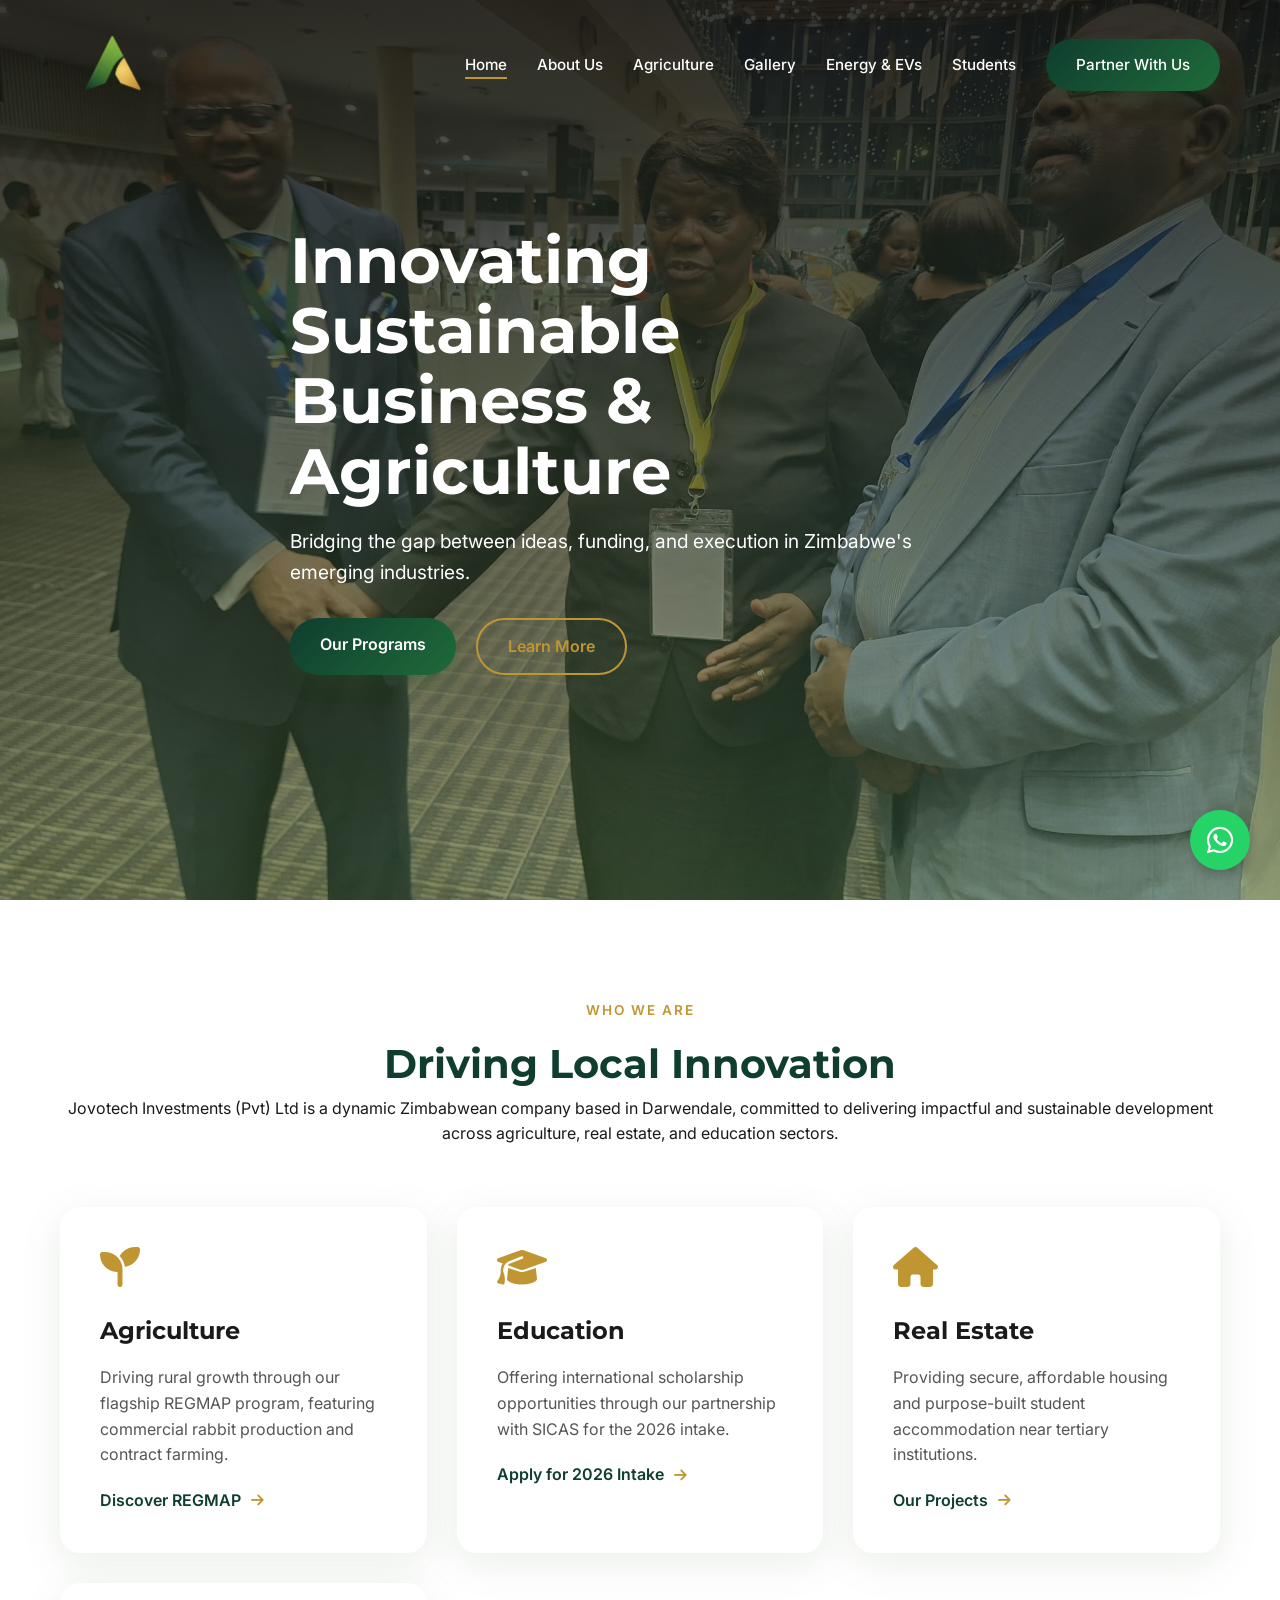
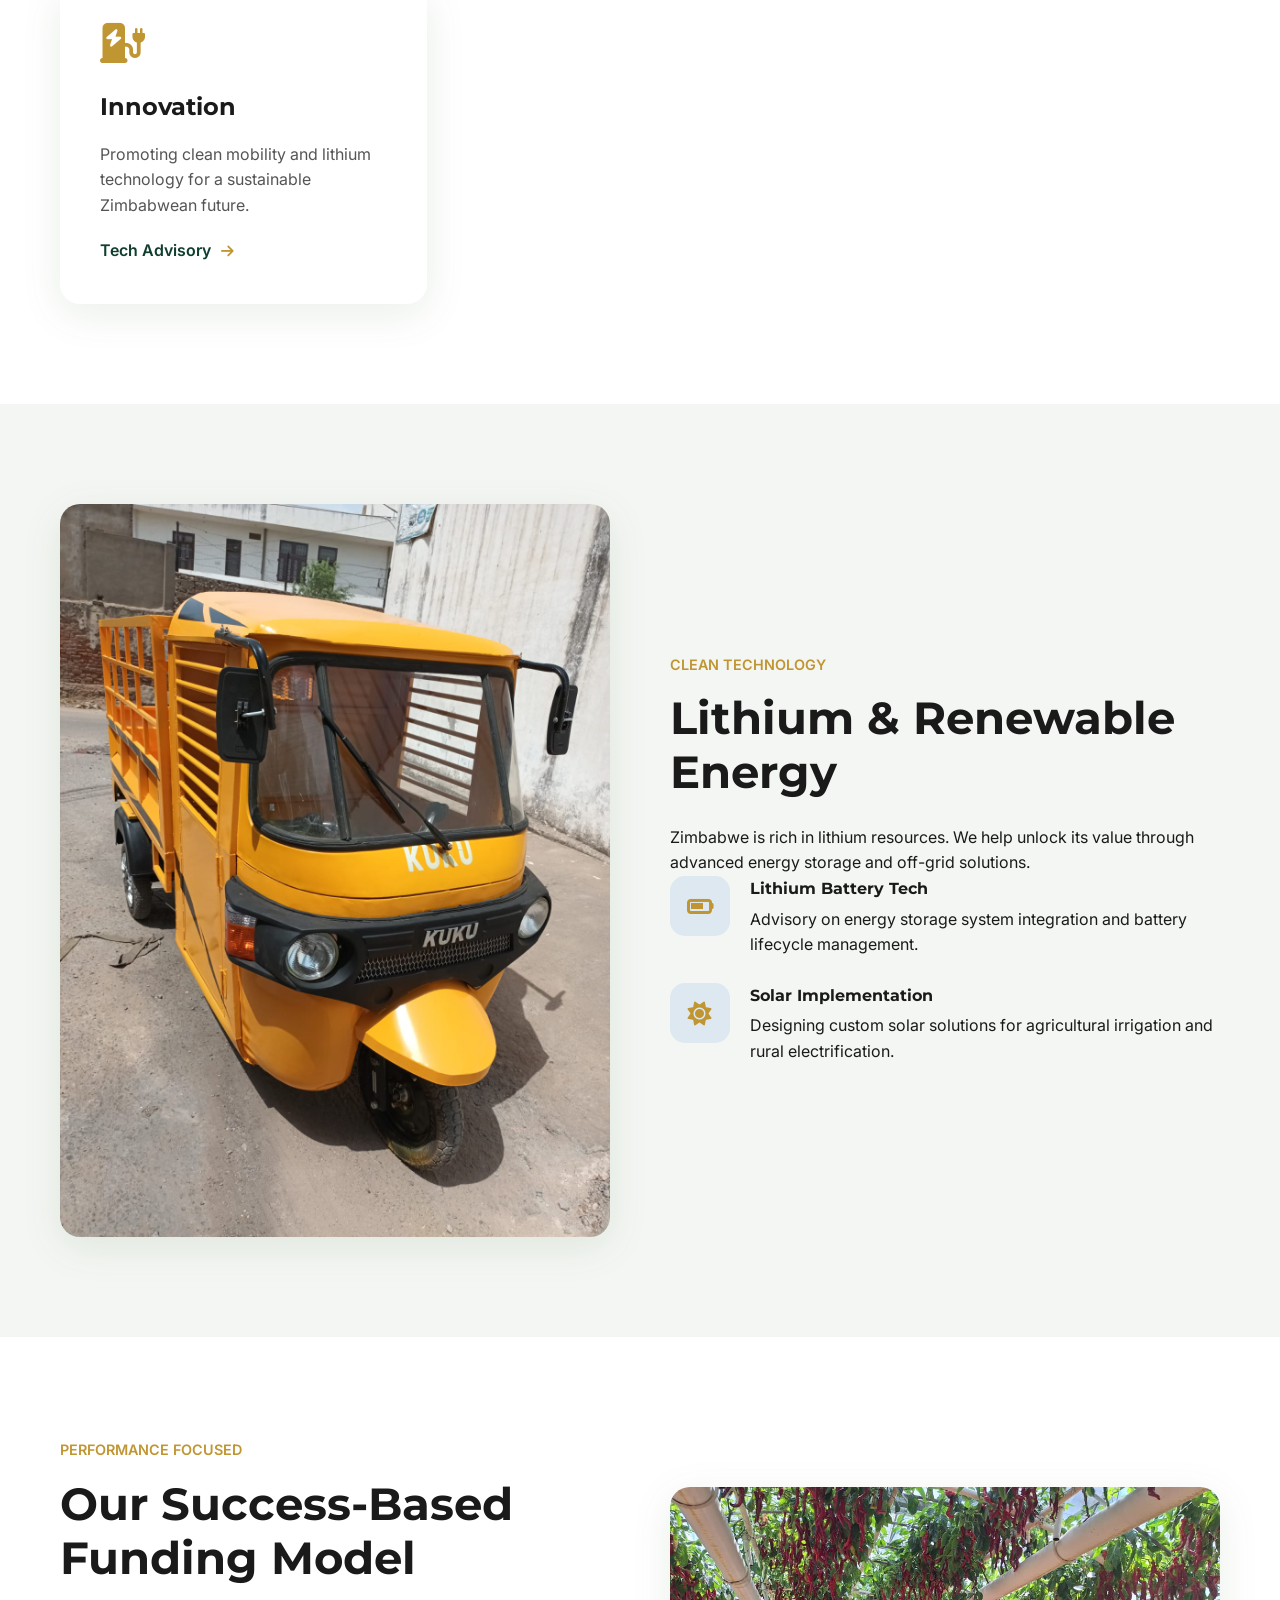
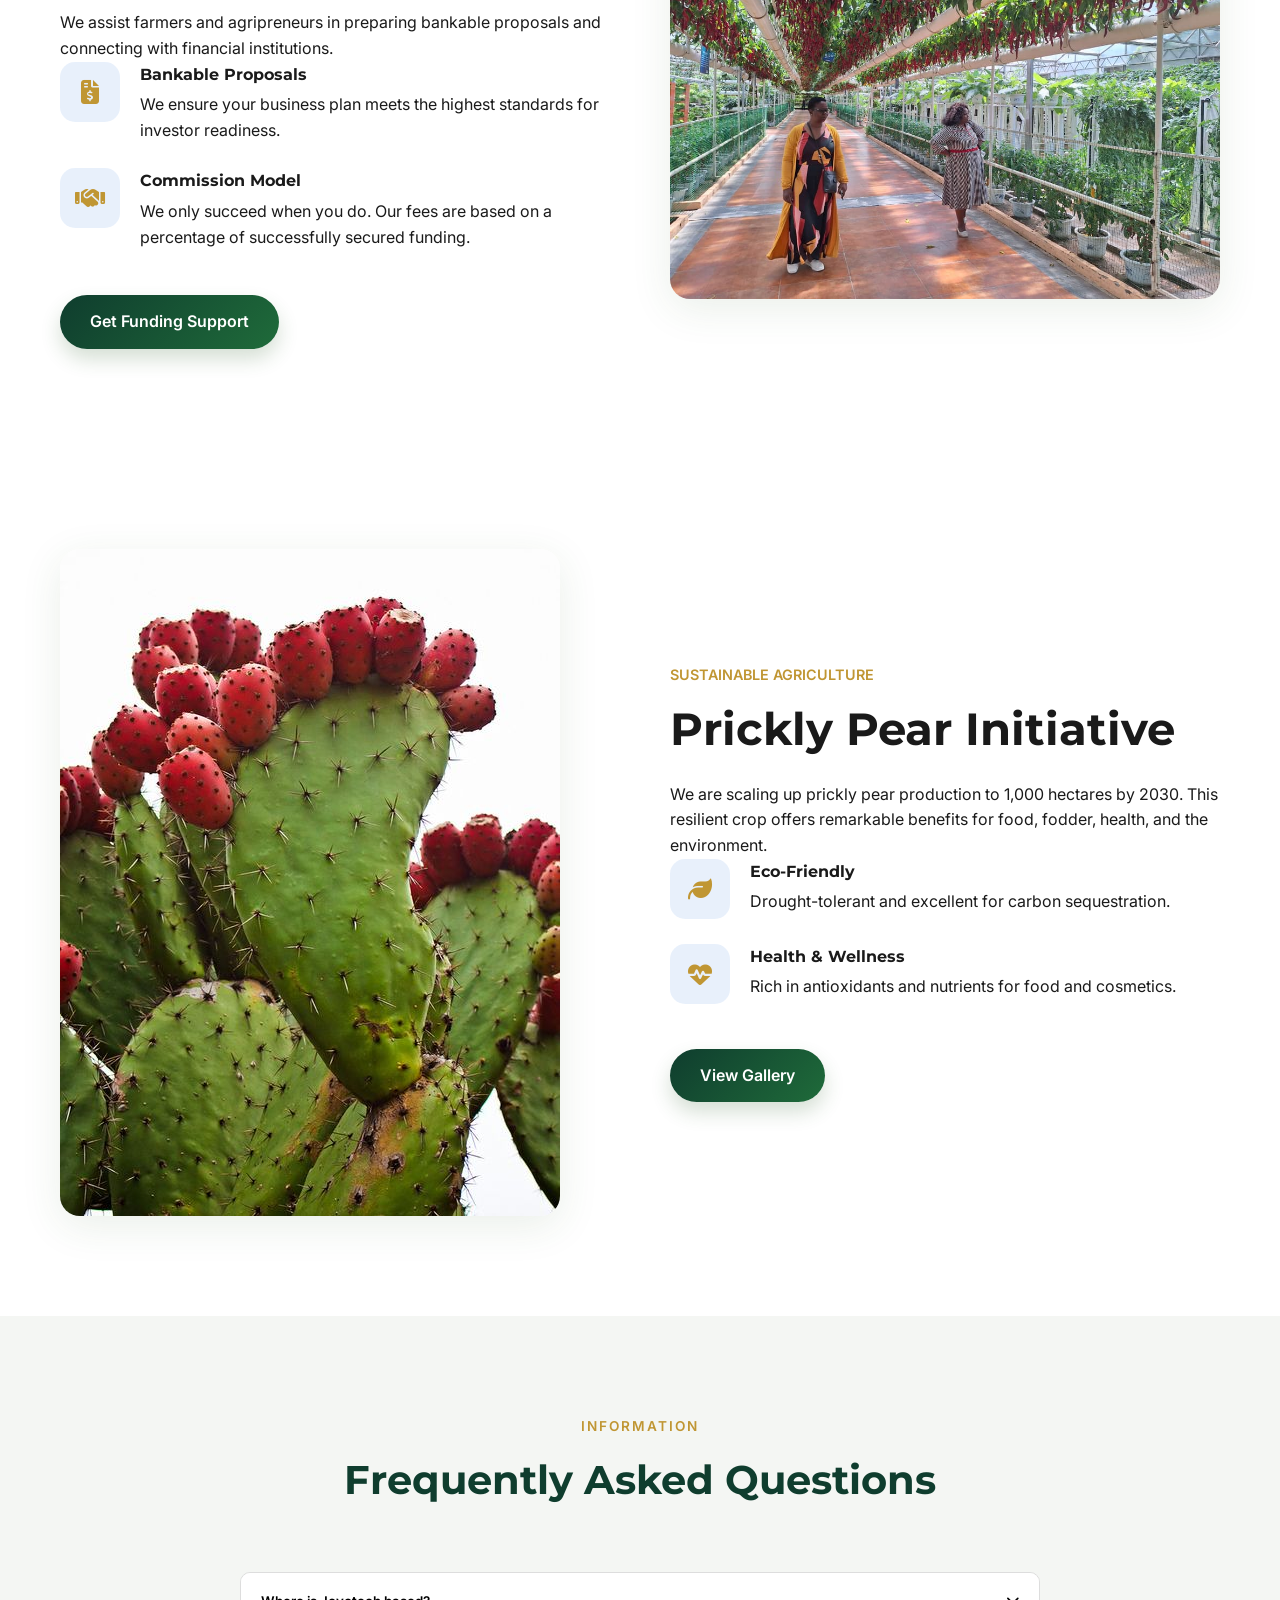
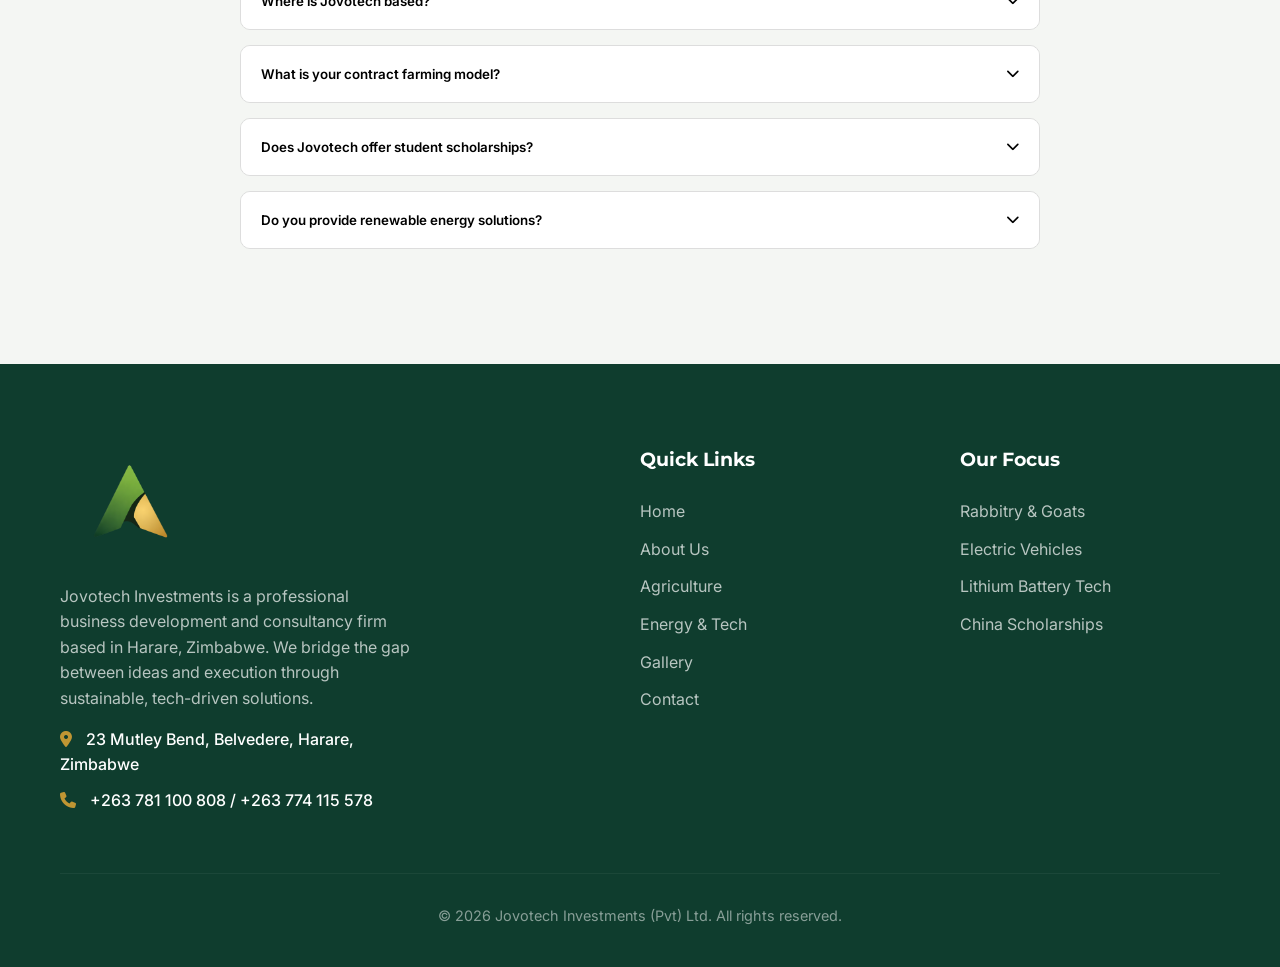
<file: index.html>
<!DOCTYPE html>
<html lang="en">

<head>
    <meta charset="UTF-8">
    <meta name="viewport" content="width=device-width, initial-scale=1.0">
    <title>Jovo Tech Investments | Sustainable Innovation in Zimbabwe</title>
    <meta name="description"
        content="Jovotech Investments (Pvt) Ltd - Leading Zimbabwean business development & consultancy firm specializing in sustainable agriculture, real estate, and education in Darwendale.">
    <meta name="keywords"
        content="Jovotech, Zimbabwe Agriculture, SCIC, Darwendale, Lithium Battery, EV Zimbabwe, Contract Farming, Student Accommodation">
    <meta name="author" content="Jovotech Investments">
    <!-- ad sense -->
    <script async src="https://pagead2.googlesyndication.com/pagead/js/adsbygoogle.js?client=ca-pub-9606378912314204"
        crossorigin="anonymous"></script>
    <!-- Google Fonts -->
    <link rel="preconnect" href="https://fonts.googleapis.com">
    <link rel="preconnect" href="https://fonts.gstatic.com" crossorigin>
    <link
        href="https://fonts.googleapis.com/css2?family=Inter:wght@400;500;600;700&family=Montserrat:wght@700;800&display=swap"
        rel="stylesheet">
    <!-- Font Awesome -->
    <link rel="stylesheet" href="https://cdnjs.cloudflare.com/ajax/libs/font-awesome/6.4.0/css/all.min.css">
    <!-- Custom CSS -->
    <link rel="stylesheet" href="styles.css">
    <!-- Favicon -->
    <link rel="icon" type="image/png" href="images/icon2.png">
</head>

<body>
    <!-- Preloader -->
    <div id="preloader">
        <div class="loader"></div>
    </div>

    <header id="main-header">
        <div class="container">
            <nav>
                <a href="index.html" class="logo">
                    <img src="images/icon2.png" alt="Jovo Tech Logo">
                </a>
                <ul class="nav-links">
                    <li><a href="index.html" class="active">Home</a></li>
                    <li><a href="about.html">About Us</a></li>
                    <li><a href="agriculture.html">Agriculture</a></li>
                    <li><a href="gallery.html">Gallery</a></li>
                    <li><a href="energy.html">Energy & EVs</a></li>
                    <li><a href="students.html">Students</a></li>
                    <li><a href="contact.html" class="btn btn-primary">Partner With Us</a></li>
                </ul>
                <div class="mobile-toggle">
                    <i class="fas fa-bars"></i>
                </div>
            </nav>
        </div>
    </header>

    <section class="hero">
        <div class="hero-bg"
            style="background-image: linear-gradient(rgba(0, 0, 0, 0.8), rgba(47, 97, 38, 0.4)), url('images/IMG-20260204-WA0141.jpg');">
        </div>
        <div class="container">
            <div class="hero-content">
                <h1>Innovating Sustainable Business & Agriculture</h1>
                <p>Bridging the gap between ideas, funding, and execution in Zimbabwe's emerging industries.</p>
                <div class="hero-btns">
                    <a href="agriculture.html" class="btn btn-primary">Our Programs</a>
                    <a href="about.html" class="btn btn-outline">Learn More</a>
                </div>
            </div>
        </div>
    </section>

    <section class="section-padding reveal">
        <div class="container">
            <div class="section-title">
                <span>Who We Are</span>
                <h2>Driving Local Innovation</h2>
                <p>Jovotech Investments (Pvt) Ltd is a dynamic Zimbabwean company based in Darwendale, committed to
                    delivering impactful and sustainable development across agriculture, real estate, and education
                    sectors.</p>
            </div>

            <div class="sector-grid">
                <div class="sector-card">
                    <i class="fas fa-seedling"></i>
                    <h3>Agriculture</h3>
                    <p>Driving rural growth through our flagship REGMAP program, featuring commercial rabbit production
                        and contract farming.</p>
                    <a href="agriculture.html" class="learn-more">Discover REGMAP <i class="fas fa-arrow-right"></i></a>
                </div>
                <div class="sector-card">
                    <i class="fas fa-graduation-cap"></i>
                    <h3>Education</h3>
                    <p>Offering international scholarship opportunities through our partnership with SICAS for the 2026
                        intake.</p>
                    <a href="students.html" class="learn-more">Apply for 2026 Intake <i
                            class="fas fa-arrow-right"></i></a>
                </div>
                <div class="sector-card">
                    <i class="fas fa-home"></i>
                    <h3>Real Estate</h3>
                    <p>Providing secure, affordable housing and purpose-built student accommodation near tertiary
                        institutions.</p>
                    <a href="about.html#real-estate" class="learn-more">Our Projects <i
                            class="fas fa-arrow-right"></i></a>
                </div>
                <div class="sector-card">
                    <i class="fas fa-charging-station"></i>
                    <h3>Innovation</h3>
                    <p>Promoting clean mobility and lithium technology for a sustainable Zimbabwean future.</p>
                    <a href="energy.html" class="learn-more">Tech Advisory <i class="fas fa-arrow-right"></i></a>
                </div>
            </div>
        </div>
    </section>

    <section class="section-padding bg-soft reveal">
        <div class="container">
            <div class="split-layout">
                <div class="split-image">
                    <img src="images/WhatsApp Image 2026-02-04 at 11.30.40.jpeg" alt="Lithium Battery Technology"
                        class="image-rounded">
                </div>
                <div class="split-text">
                    <span>Clean Technology</span>
                    <h2>Lithium & Renewable Energy</h2>
                    <p>Zimbabwe is rich in lithium resources. We help unlock its value through advanced energy storage
                        and off-grid solutions.</p>

                    <div class="energy-box">
                        <i class="fas fa-battery-three-quarters"></i>
                        <div>
                            <h4>Lithium Battery Tech</h4>
                            <p>Advisory on energy storage system integration and battery lifecycle management.</p>
                        </div>
                    </div>

                    <div class="energy-box">
                        <i class="fas fa-sun"></i>
                        <div>
                            <h4>Solar Implementation</h4>
                            <p>Designing custom solar solutions for agricultural irrigation and rural electrification.
                            </p>
                        </div>
                    </div>
                </div>
            </div>
        </div>
    </section>

    <section class="section-padding reveal">
        <div class="container">
            <div class="split-layout">
                <div class="split-text">
                    <span>Performance Focused</span>
                    <h2>Our Success-Based Funding Model</h2>
                    <p>We assist farmers and agripreneurs in preparing bankable proposals and connecting with financial
                        institutions.</p>

                    <div class="energy-box">
                        <i class="fas fa-file-invoice-dollar"></i>
                        <div>
                            <h4>Bankable Proposals</h4>
                            <p>We ensure your business plan meets the highest standards for investor readiness.</p>
                        </div>
                    </div>

                    <div class="energy-box">
                        <i class="fas fa-handshake"></i>
                        <div>
                            <h4>Commission Model</h4>
                            <p>We only succeed when you do. Our fees are based on a percentage of successfully secured
                                funding.</p>
                        </div>
                    </div>

                    <a href="contact.html" class="btn btn-primary" style="margin-top:20px;">Get Funding Support</a>
                </div>
                <div class="split-image">
                    <img src="images/IMG-20260204-WA0101.jpg" alt="Agribusiness Financing" class="image-rounded">
                </div>
            </div>
        </div>

    </section>

    <section class="section-padding reveal">
        <div class="container">
            <div class="split-layout">
                <div class="split-image">
                    <img src="images/The Prickly Pear Cactus.jpg" alt="Prickly Pear Cultivation" class="image-rounded">
                </div>
                <div class="split-text">
                    <span>Sustainable Agriculture</span>
                    <h2>Prickly Pear Initiative</h2>
                    <p>We are scaling up prickly pear production to 1,000 hectares by 2030. This resilient crop offers
                        remarkable benefits for food, fodder, health, and the environment.</p>

                    <div class="energy-box">
                        <i class="fas fa-leaf"></i>
                        <div>
                            <h4>Eco-Friendly</h4>
                            <p>Drought-tolerant and excellent for carbon sequestration.</p>
                        </div>
                    </div>

                    <div class="energy-box">
                        <i class="fas fa-heartbeat"></i>
                        <div>
                            <h4>Health & Wellness</h4>
                            <p>Rich in antioxidants and nutrients for food and cosmetics.</p>
                        </div>
                    </div>

                    <a href="gallery.html" class="btn btn-primary" style="margin-top:20px;">View Gallery</a>
                </div>
            </div>
        </div>
    </section>

    <section class="section-padding bg-soft reveal">
        <div class="container">
            <div class="section-title">
                <span>Information</span>
                <h2>Frequently Asked Questions</h2>
            </div>
            <div class="faq-container">
                <div class="faq-item">
                    <button class="faq-toggle">
                        Where is Jovotech based?
                        <i class="fas fa-chevron-down"></i>
                    </button>
                    <div class="faq-content">
                        <p>We are a Zimbabwean company based in Darwendale, operating from a 101-hectare base for our
                            agricultural operations and hub developments.</p>
                    </div>
                </div>
                <div class="faq-item">
                    <button class="faq-toggle">
                        What is your contract farming model?
                        <i class="fas fa-chevron-down"></i>
                    </button>
                    <div class="faq-content">
                        <p>We provide inclusive contract farming models where we handle procurement, logistics, and
                            management, helping farmers access finance and professional markets.</p>
                    </div>
                </div>
                <div class="faq-item">
                    <button class="faq-toggle">
                        Does Jovotech offer student scholarships?
                        <i class="fas fa-chevron-down"></i>
                    </button>
                    <div class="faq-content">
                        <p>Yes! Through our partnership with SICAS, we recruit students for undergraduate programs in
                            China with significant tuition fee waivers and scholarship support.</p>
                    </div>
                </div>
                <div class="faq-item">
                    <button class="faq-toggle">
                        Do you provide renewable energy solutions?
                        <i class="fas fa-chevron-down"></i>
                    </button>
                    <div class="faq-content">
                        <p>Yes, we specialize in lithium battery technology and custom solar solutions for agricultural
                            irrigation, farms, and rural business hubs.</p>
                    </div>
                </div>
            </div>
        </div>
    </section>

    <!-- Floating WhatsApp FAB -->
    <a href="https://wa.me/263781100808" class="fab-whatsapp" target="_blank" title="Contact us on WhatsApp">
        <i class="fab fa-whatsapp"></i>
    </a>


    <footer class="main-footer">
        <div class="container">
            <div class="footer-grid">
                <div class="footer-brand">
                    <a href="index.html" class="logo" style="margin-bottom: 20px;">
                        <img src="images/icon2.png" alt="Jovo Tech Logo" style="height: 120px;">
                    </a>
                    <p>Jovotech Investments is a professional business development and consultancy firm based in Harare,
                        Zimbabwe. We bridge the gap between ideas and execution through sustainable, tech-driven
                        solutions.</p>
                    <p style="margin-top: 15px; opacity: 1; font-weight: 500;">
                        <i class="fas fa-map-marker-alt" style="color: var(--secondary-color); margin-right: 10px;"></i>
                        23 Mutley Bend, Belvedere, Harare, Zimbabwe
                    </p>
                    <p style="margin-top: 10px; opacity: 1; font-weight: 500;">
                        <i class="fas fa-phone" style="color: var(--secondary-color); margin-right: 10px;"></i>
                        +263 781 100 808 / +263 774 115 578
                    </p>
                </div>
                <div class="footer-links">
                    <h4>Quick Links</h4>
                    <ul>
                        <li><a href="index.html">Home</a></li>
                        <li><a href="about.html">About Us</a></li>
                        <li><a href="agriculture.html">Agriculture</a></li>
                        <li><a href="energy.html">Energy & Tech</a></li>
                        <li><a href="gallery.html">Gallery</a></li>
                        <li><a href="contact.html">Contact</a></li>
                    </ul>
                </div>
                <div class="footer-links">
                    <h4>Our Focus</h4>
                    <ul>
                        <li><a href="agriculture.html">Rabbitry & Goats</a></li>
                        <li><a href="energy.html">Electric Vehicles</a></li>
                        <li><a href="energy.html">Lithium Battery Tech</a></li>
                        <li><a href="students.html">China Scholarships</a></li>
                    </ul>
                </div>
            </div>
            <div class="footer-bottom">
                <p>&copy; 2026 Jovotech Investments (Pvt) Ltd. All rights reserved.</p>
            </div>
        </div>
    </footer>

    <!-- Custom Script -->
    <script src="script.js"></script>
</body>

</html>
</file>
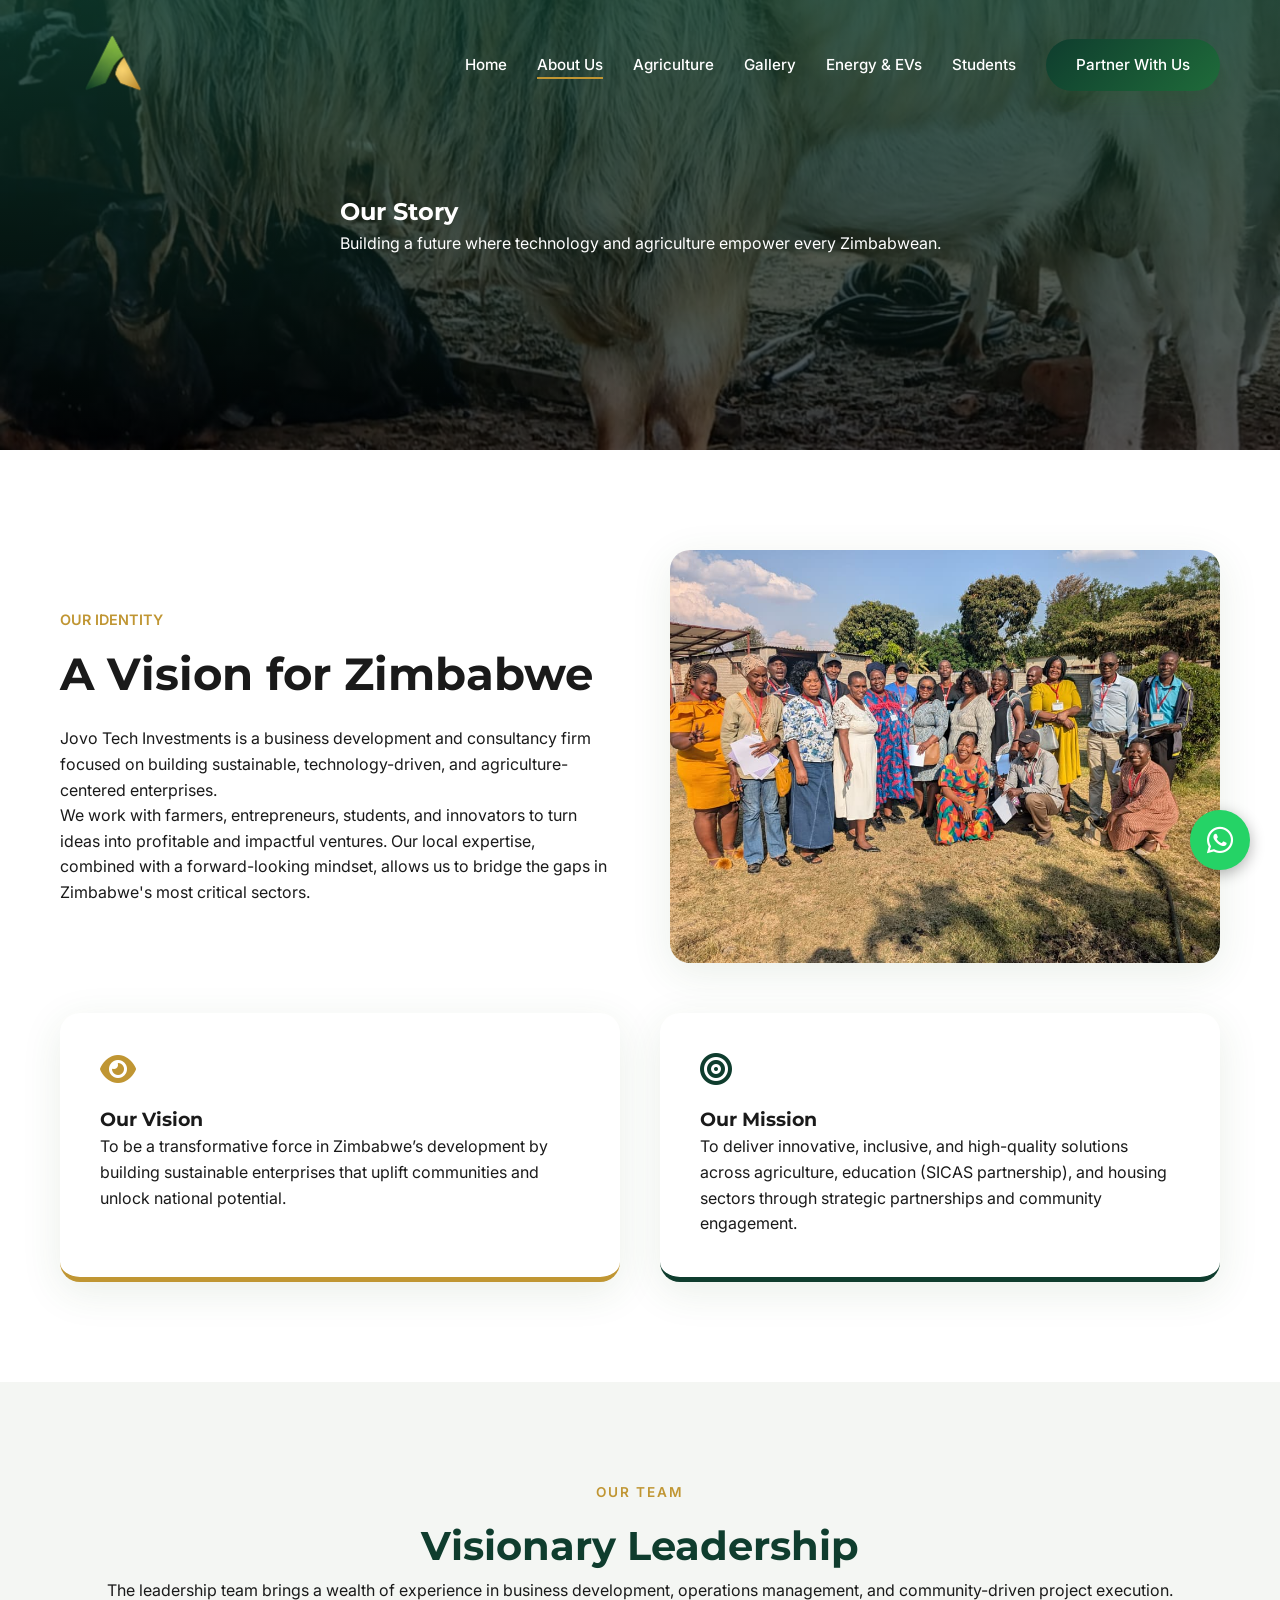
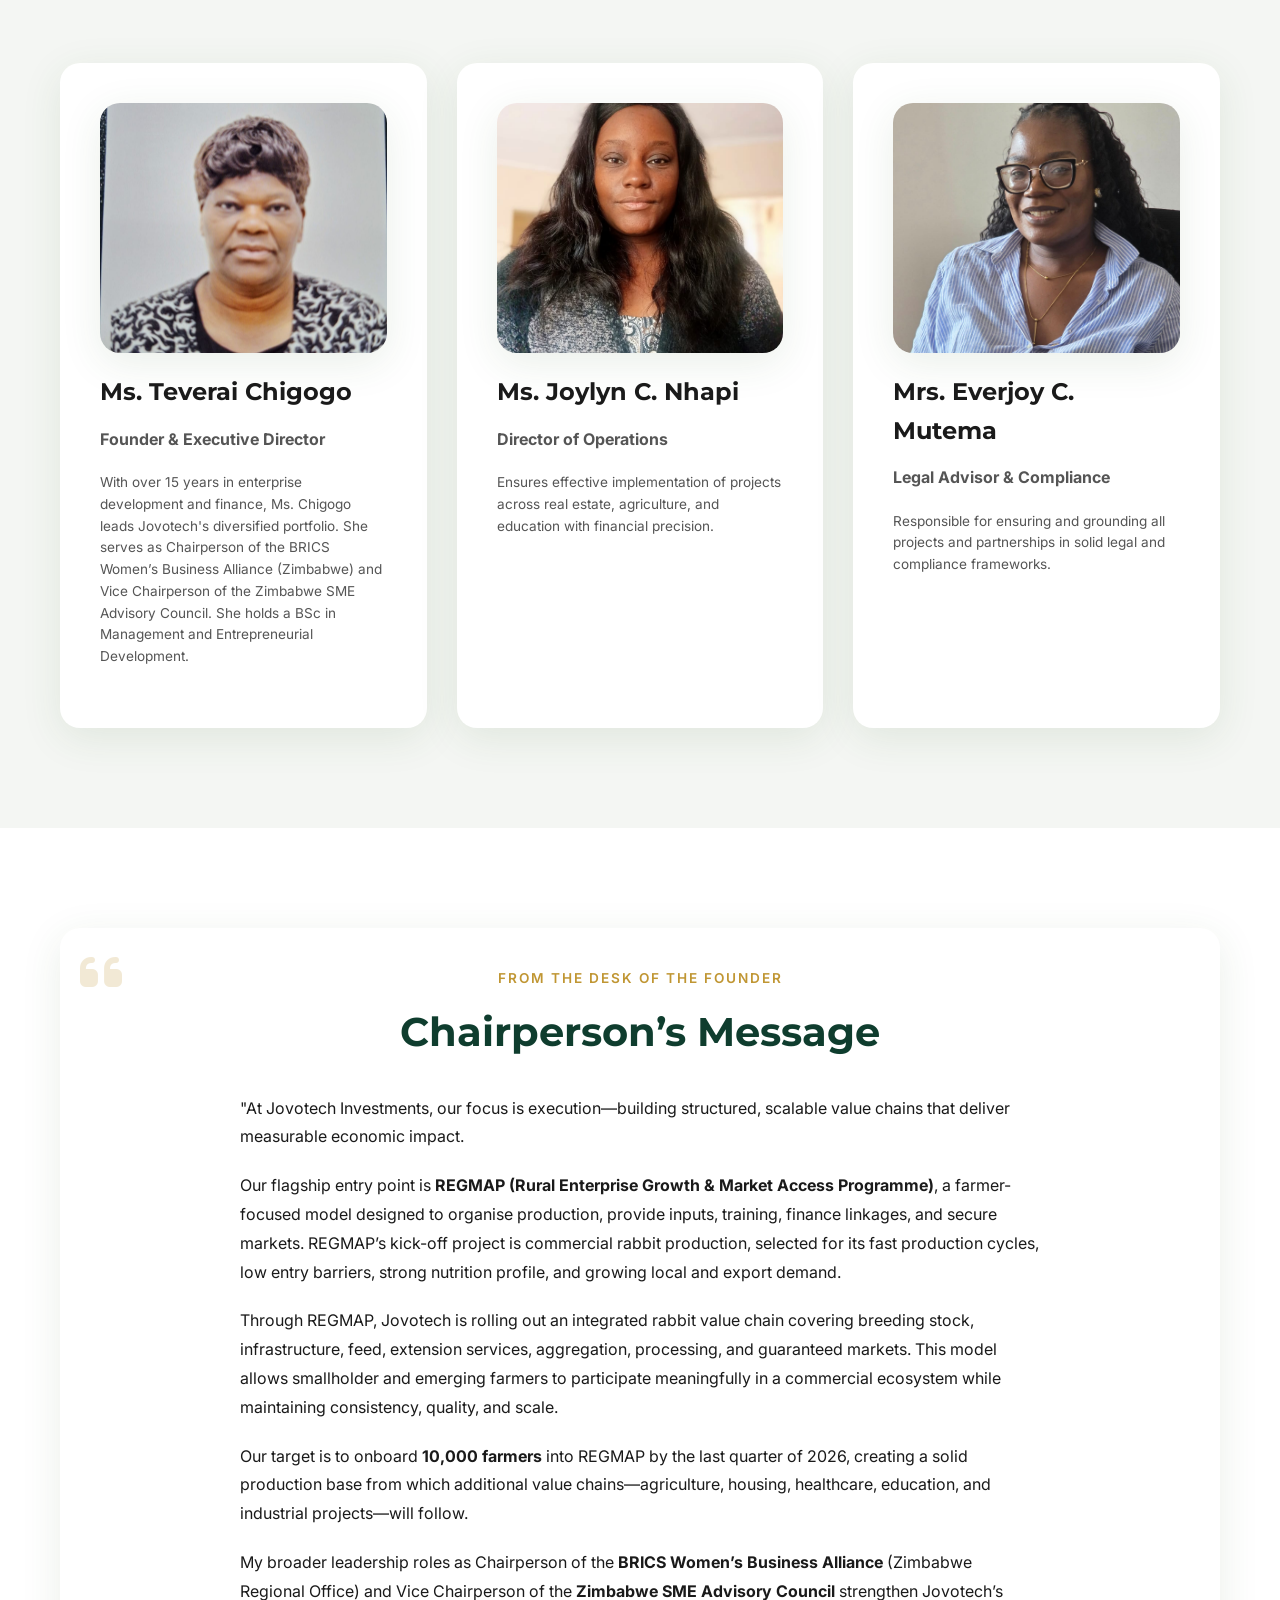
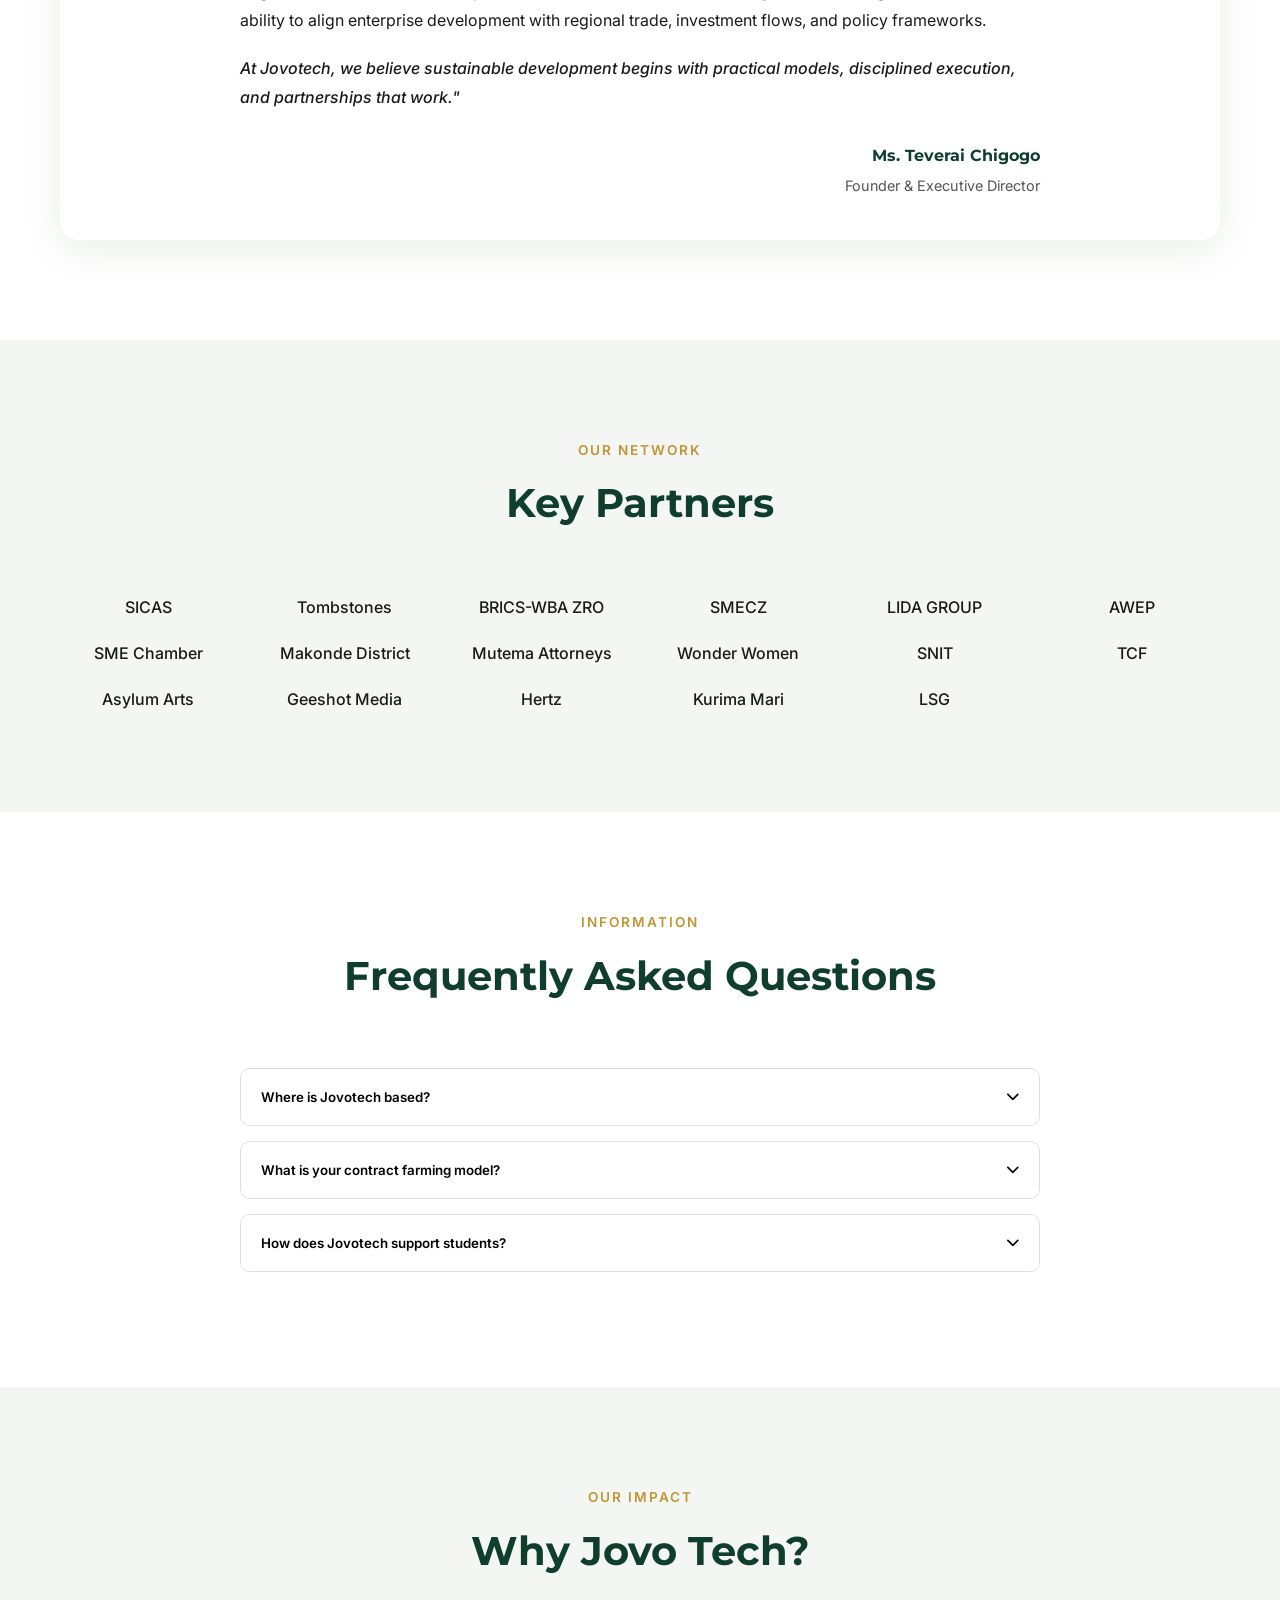
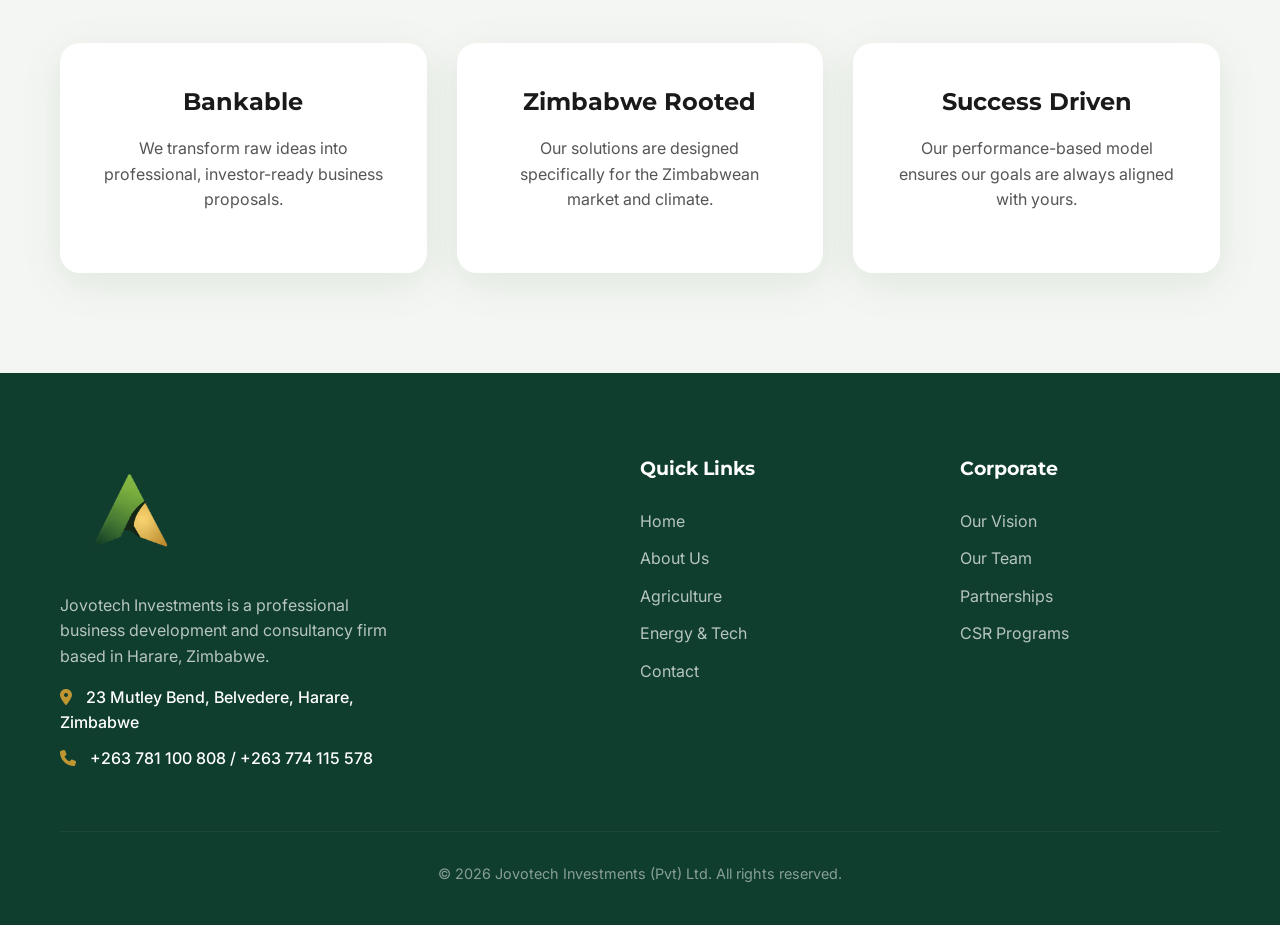
<file: about.html>
<!DOCTYPE html>
<html lang="en">

<head>
    <meta charset="UTF-8">
    <meta name="viewport" content="width=device-width, initial-scale=1.0">
    <title>About Us | Jovo Tech Investments</title>
    <meta name="description"
        content="Learn about Jovotech Investments, our mission, vision, and team. Driving sustainable development in Zimbabwe's agriculture, housing, and education sectors.">
    <meta name="keywords" content="Jovotech Team, Jovotech Vision, Zimbabwe Sustainable Development, Teverai Chigogo">
    <!-- Open Graph / Facebook -->
    <meta property="og:type" content="website">
    <meta property="og:url" content="https://jovotech.co.zw/about.html">
    <meta property="og:title" content="About Us | Jovotech Investments">
    <meta property="og:description"
        content="Meet the leadership team and learn about the vision driving Jovotech Investments in Zimbabwe.">
    <meta property="og:image" content="https://jovotech.co.zw/IMG-20260127-WA0062.jpg">
    <!-- Twitter -->
    <meta property="twitter:card" content="summary_large_image">
    <meta property="twitter:image" content="https://jovotech.co.zw/IMG-20260127-WA0062.jpg">
    <!-- Google Fonts -->
    <link rel="preconnect" href="https://fonts.googleapis.com">
    <link rel="preconnect" href="https://fonts.gstatic.com" crossorigin>
    <link
        href="https://fonts.googleapis.com/css2?family=Inter:wght@400;500;600;700&family=Montserrat:wght@700;800&display=swap"
        rel="stylesheet">
    <!-- Font Awesome -->
    <link rel="stylesheet" href="https://cdnjs.cloudflare.com/ajax/libs/font-awesome/6.4.0/css/all.min.css">
    <!-- Custom CSS -->
    <link rel="stylesheet" href="styles.css">
    <style>
        .page-hero {
            height: 50vh;
            display: flex;
            align-items: center;
            color: white;
            position: relative;
            background: linear-gradient(rgba(15, 61, 46, 0.8), rgba(0, 0, 0, 0.6)), url('images/IMG-20260204-WA0087.jpg') center/cover;
        }

        .mission-vision {
            display: grid;
            grid-template-columns: 1fr 1fr;
            gap: 40px;
            margin-top: 50px;
        }

        .mv-card {
            background: var(--white);
            padding: 40px;
            border-radius: 20px;
            box-shadow: var(--shadow);
            border-bottom: 5px solid var(--secondary-color);
        }
    </style>
    <!-- Favicon -->
    <link rel="icon" type="image/png" href="images/icon2.png">
</head>

<body>
    <!-- Preloader -->
    <div id="preloader">
        <div class="loader"></div>
    </div>

    <header id="main-header">
        <div class="container">
            <nav>
                <a href="index.html" class="logo">
                    <img src="images/icon2.png" alt="Jovo Tech Logo">
                </a>
                <ul class="nav-links">
                    <li><a href="index.html">Home</a></li>
                    <li><a href="about.html" class="active">About Us</a></li>
                    <li><a href="agriculture.html">Agriculture</a></li>
                    <li><a href="gallery.html">Gallery</a></li>
                    <li><a href="energy.html">Energy & EVs</a></li>
                    <li><a href="students.html">Students</a></li>
                    <li><a href="contact.html" class="btn btn-primary">Partner With Us</a></li>
                </ul>
                <div class="mobile-toggle">
                    <i class="fas fa-bars"></i>
                </div>
            </nav>
        </div>
    </header>

    <section class="page-hero">
        <div class="container">
            <div class="hero-content">
                <h1>Our Story</h1>
                <p>Building a future where technology and agriculture empower every Zimbabwean.</p>
            </div>
        </div>
    </section>

    <section class="section-padding">
        <div class="container">
            <div class="split-layout reveal">
                <div class="split-text">
                    <span>Our Identity</span>
                    <h2>A Vision for Zimbabwe</h2>
                    <p>Jovo Tech Investments is a business development and consultancy firm focused on building
                        sustainable, technology-driven, and agriculture-centered enterprises.</p>
                    <p>We work with farmers, entrepreneurs, students, and innovators to turn ideas into profitable and
                        impactful ventures. Our local expertise, combined with a forward-looking mindset, allows us to
                        bridge the gaps in Zimbabwe's most critical sectors.</p>
                </div>
                <div class="split-image">
                    <img src="images/IMG-20260204-WA0105.jpg" alt="Jovo Tech Operations" class="image-rounded">
                </div>
            </div>

            <div class="mission-vision reveal">
                <div class="mv-card">
                    <i class="fas fa-eye"
                        style="font-size: 2rem; color: var(--secondary-color); margin-bottom: 20px;"></i>
                    <h3>Our Vision</h3>
                    <p>To be a transformative force in Zimbabwe’s development by building sustainable enterprises that
                        uplift communities and unlock national potential.</p>
                </div>
                <div class="mv-card" style="border-bottom-color: var(--primary-color);">
                    <i class="fas fa-bullseye"
                        style="font-size: 2rem; color: var(--primary-color); margin-bottom: 20px;"></i>
                    <h3>Our Mission</h3>
                    <p>To deliver innovative, inclusive, and high-quality solutions across agriculture, education (SICAS
                        partnership), and
                        housing sectors through strategic partnerships and community engagement.</p>
                </div>
            </div>
        </div>
    </section>

    <!-- Leadership Section -->
    <section id="leadership" class="section-padding bg-soft reveal">
        <div class="container">
            <div class="section-title">
                <span>Our Team</span>
                <h2>Visionary Leadership</h2>
                <p>The leadership team brings a wealth of experience in business development, operations management, and
                    community-driven project execution.</p>
            </div>
            <div class="sector-grid">
                <!-- CEO -->
                <div class="sector-card">
                    <img src="images/WhatsApp Image 2026-01-30 at 06.43.16.jpeg" alt="Ms. Teverai Chigogo"
                        class="image-rounded"
                        style="width: 100%; height: 250px; object-fit: cover; margin-bottom: 20px;">
                    <h3>Ms. Teverai Chigogo</h3>
                    <p><strong>Founder & Executive Director</strong></p>
                    <p style="font-size: 0.85rem; margin-top: 10px;">
                        With over 15 years in enterprise development and finance, Ms. Chigogo leads Jovotech's
                        diversified portfolio.
                        She serves as Chairperson of the BRICS Women’s Business Alliance (Zimbabwe) and Vice Chairperson
                        of the Zimbabwe SME Advisory Council.
                        She holds a BSc in Management and Entrepreneurial Development.
                    </p>
                </div>
                <!-- operations -->
                <div class="sector-card">
                    <img src="images/WhatsApp Image 2026-02-04 at 12.05.24.jpeg" alt="Ms. Joylyn C. Nhapi"
                        class="image-rounded"
                        style="width: 100%; height: 250px; object-fit: cover; margin-bottom: 20px;">
                    <h3>Ms. Joylyn C. Nhapi</h3>
                    <p><strong>Director of Operations</strong></p>
                    <p style="font-size: 0.85rem; margin-top: 10px;">Ensures effective implementation of projects across
                        real estate, agriculture, and education with financial precision.</p>
                </div>
                <!-- Legal -->
                <div class="sector-card">
                    <img src="images/IMG-20260203-WA0053.jpg" alt="Mrs. Everjoy Chenai Mutema" class="image-rounded"
                        style="width: 100%; height: 250px; object-fit: cover; margin-bottom: 20px;">
                    <h3>Mrs. Everjoy C. Mutema</h3>
                    <p><strong>Legal Advisor & Compliance</strong></p>
                    <p style="font-size: 0.85rem; margin-top: 10px;">Responsible for ensuring and grounding all projects
                        and partnerships in solid legal and compliance frameworks.</p>
                </div>
            </div>
        </div>
        </div>
    </section>

    <!-- Chairperson's Message -->
    <section class="section-padding bg-light reveal">
        <div class="container">
            <div class="split-layout">
                <div class="split-image">
                    <!-- Using the same image for now, or a different one if available. Using the leadership one again might be repetitive, 
                          but the user didn't provide a new specific separate image for the message. 
                          I will use a placeholder generic business or office meeting image from the existing set if possible, 
                          or just text if no suitable image fits. Let's try to reuse the leader image but styled differently 
                          or use a different image from the codebase.
                          I see 'images/4d6d96afc6524a7c3899339549e0f350.jpg' (Ms Chigogo).
                          I'll use a quote style layout instead of split image for variety.
                      -->
                </div>
                <!-- Actually, let's make it a centered Quote section or text section -->
            </div>

            <div class="message-container"
                style="background: var(--white); padding: 40px; border-radius: 20px; box-shadow: var(--shadow); position: relative;">
                <i class="fas fa-quote-left"
                    style="font-size: 3rem; color: var(--secondary-color); opacity: 0.2; position: absolute; top: 20px; left: 20px;"></i>
                <div class="section-title" style="text-align: center; margin-bottom: 30px;">
                    <span>From the Desk of the Founder</span>
                    <h2>Chairperson’s Message</h2>
                </div>

                <div class="message-content" style="max-width: 800px; margin: 0 auto; line-height: 1.8;">
                    <p style="margin-bottom: 20px;">"At Jovotech Investments, our focus is execution—building
                        structured, scalable value chains that deliver measurable economic impact.</p>

                    <p style="margin-bottom: 20px;">Our flagship entry point is <strong>REGMAP (Rural Enterprise Growth
                            & Market Access Programme)</strong>, a farmer-focused model designed to organise production,
                        provide inputs, training, finance linkages, and secure markets. REGMAP’s kick-off project is
                        commercial rabbit production, selected for its fast production cycles, low entry barriers,
                        strong nutrition profile, and growing local and export demand.</p>

                    <p style="margin-bottom: 20px;">Through REGMAP, Jovotech is rolling out an integrated rabbit value
                        chain covering breeding stock, infrastructure, feed, extension services, aggregation,
                        processing, and guaranteed markets. This model allows smallholder and emerging farmers to
                        participate meaningfully in a commercial ecosystem while maintaining consistency, quality, and
                        scale.</p>

                    <p style="margin-bottom: 20px;">Our target is to onboard <strong>10,000 farmers</strong> into REGMAP
                        by the last quarter of 2026, creating a solid production base from which additional value
                        chains—agriculture, housing, healthcare, education, and industrial projects—will follow.</p>

                    <p style="margin-bottom: 20px;">My broader leadership roles as Chairperson of the <strong>BRICS
                            Women’s Business Alliance</strong> (Zimbabwe Regional Office) and Vice Chairperson of the
                        <strong>Zimbabwe SME Advisory Council</strong> strengthen Jovotech’s ability to align enterprise
                        development with regional trade, investment flows, and policy frameworks.
                    </p>

                    <p style="font-style: italic; font-weight: 500;">At Jovotech, we believe sustainable development
                        begins with practical models, disciplined execution, and partnerships that work."</p>

                    <div class="message-signature" style="margin-top: 30px; text-align: right;">
                        <h4 style="color: var(--primary-color);">Ms. Teverai Chigogo</h4>
                        <span style="font-size: 0.9rem; color: var(--text-light);">Founder & Executive Director</span>
                    </div>
                </div>
            </div>
        </div>
    </section>

    <!-- Real Estate & Projects -->
    <!-- <section id="real-estate" class="section-padding reveal">
        <div class="container">
            <div class="split-layout">
                <div class="split-text">
                    <span>Strategic Development</span>
                    <h2>Real Estate & Infrastructure</h2>
                    <p>Beyond agriculture, Jovotech is deeply invested in addressing Zimbabwe's housing and
                        accommodation needs.</p>

                    <div class="energy-box">
                        <i class="fas fa-bed"></i>
                        <div>
                            <h4>Student Accommodation</h4>
                            <p>Developing secure, affordable, and technology-integrated living spaces near major
                                tertiary institutions.</p>
                        </div>
                    </div>

                    <div class="energy-box">
                        <i class="fas fa-key"></i>
                        <div>
                            <h4>Low-Cost Housing</h4>
                            <p>An ambitious program under a rent-to-buy model, aimed at easing Zimbabwe’s housing
                                backlog for working-class citizens.</p>
                        </div>
                    </div>
                </div>
                <div class="split-image">
                    <img src="images/IMG-20260204-WA0099.jpg" alt="Housing Projects" class="image-rounded">
                </div>
            </div>
        </div>
    </section> -->

    <!-- Key Partners Section -->
    <section class="section-padding bg-soft reveal">
        <div class="container">
            <div class="section-title">
                <span>Our Network</span>
                <h2>Key Partners</h2>
            </div>
            <div class="partners-grid"
                style="display: grid; grid-template-columns: repeat(auto-fit, minmax(150px, 1fr)); gap: 20px; text-align: center; font-weight: 500;">
                <div class="partner-item">SICAS</div>
                <div class="partner-item">Tombstones</div>
                <div class="partner-item">BRICS-WBA ZRO</div>
                <div class="partner-item">SMECZ</div>
                <div class="partner-item">LIDA GROUP</div>
                <div class="partner-item">AWEP</div>
                <div class="partner-item">SME Chamber</div>
                <div class="partner-item">Makonde District</div>
                <div class="partner-item">Mutema Attorneys</div>
                <div class="partner-item">Wonder Women</div>
                <div class="partner-item">SNIT</div>
                <div class="partner-item">TCF</div>
                <div class="partner-item">Asylum Arts</div>
                <div class="partner-item">Geeshot Media</div>
                <div class="partner-item">Hertz</div>
                <div class="partner-item">Kurima Mari</div>
                <div class="partner-item">LSG</div>
            </div>
        </div>
    </section>

    <!-- FAQ Section -->
    <section class="section-padding reveal">
        <div class="container">
            <div class="section-title">
                <span>Information</span>
                <h2>Frequently Asked Questions</h2>
            </div>
            <div class="faq-container">
                <div class="faq-item">
                    <button class="faq-toggle">
                        Where is Jovotech based?
                        <i class="fas fa-chevron-down"></i>
                    </button>
                    <div class="faq-content">
                        <p>We are a Zimbabwean company based in Darwendale, operating from a 101-hectare base for our
                            agricultural operations.</p>
                    </div>
                </div>
                <div class="faq-item">
                    <button class="faq-toggle">
                        What is your contract farming model?
                        <i class="fas fa-chevron-down"></i>
                    </button>
                    <div class="faq-content">
                        <p>We provide inclusive contract farming models where we handle procurement, logistics, and
                            management, helping farmers access finance and professional markets.</p>
                    </div>
                </div>
                <div class="faq-item">
                    <button class="faq-toggle">
                        How does Jovotech support students?
                        <i class="fas fa-chevron-down"></i>
                    </button>
                    <div class="faq-content">
                        <p>We have a strategic partnership with SICAS (Study in China Admission System) to recruit
                            students for world-class undergraduate programs in China with substantial scholarship
                            opportunities.</p>
                    </div>
                </div>
            </div>
        </div>
    </section>

    <!-- Floating WhatsApp FAB -->
    <a href="https://wa.me/263781100808" class="fab-whatsapp" target="_blank" title="Contact us on WhatsApp">
        <i class="fab fa-whatsapp"></i>
    </a>

    <section class="section-padding bg-soft reveal">
        <div class="container" style="text-align: center;">
            <div class="section-title">
                <span>Our Impact</span>
                <h2>Why Jovo Tech?</h2>
            </div>
            <div class="sector-grid">
                <div class="sector-card">
                    <h3>Bankable</h3>
                    <p>We transform raw ideas into professional, investor-ready business proposals.</p>
                </div>
                <div class="sector-card">
                    <h3>Zimbabwe Rooted</h3>
                    <p>Our solutions are designed specifically for the Zimbabwean market and climate.</p>
                </div>
                <div class="sector-card">
                    <h3>Success Driven</h3>
                    <p>Our performance-based model ensures our goals are always aligned with yours.</p>
                </div>
            </div>
        </div>
    </section>

    <footer class="main-footer">
        <div class="container">
            <div class="footer-grid">
                <div class="footer-brand">
                    <a href="index.html" class="logo" style="margin-bottom: 20px;">
                        <img src="images/icon2.png" alt="Jovo Tech Logo" style="height: 120px;">
                    </a>
                    <p>Jovotech Investments is a professional business development and consultancy firm based in Harare,
                        Zimbabwe.</p>
                    <p style="margin-top: 15px; opacity: 1; font-weight: 500;">
                        <i class="fas fa-map-marker-alt" style="color: var(--secondary-color); margin-right: 10px;"></i>
                        23 Mutley Bend, Belvedere, Harare, Zimbabwe
                    </p>
                    <p style="margin-top: 10px; opacity: 1; font-weight: 500;">
                        <i class="fas fa-phone" style="color: var(--secondary-color); margin-right: 10px;"></i>
                        +263 781 100 808 / +263 774 115 578
                    </p>
                </div>
                <div class="footer-links">
                    <h4>Quick Links</h4>
                    <ul>
                        <li><a href="index.html">Home</a></li>
                        <li><a href="about.html">About Us</a></li>
                        <li><a href="agriculture.html">Agriculture</a></li>
                        <li><a href="energy.html">Energy & Tech</a></li>
                        <li><a href="contact.html">Contact</a></li>
                    </ul>
                </div>
                <div class="footer-links">
                    <h4>Corporate</h4>
                    <ul>
                        <li><a href="about.html">Our Vision</a></li>
                        <li><a href="about.html">Our Team</a></li>
                        <li><a href="contact.html">Partnerships</a></li>
                        <li><a href="students.html">CSR Programs</a></li>
                    </ul>
                </div>
            </div>
            <div class="footer-bottom">
                <p>&copy; 2026 Jovotech Investments (Pvt) Ltd. All rights reserved.</p>
            </div>
        </div>
    </footer>

    <script src="script.js"></script>
</body>

</html>
</file>
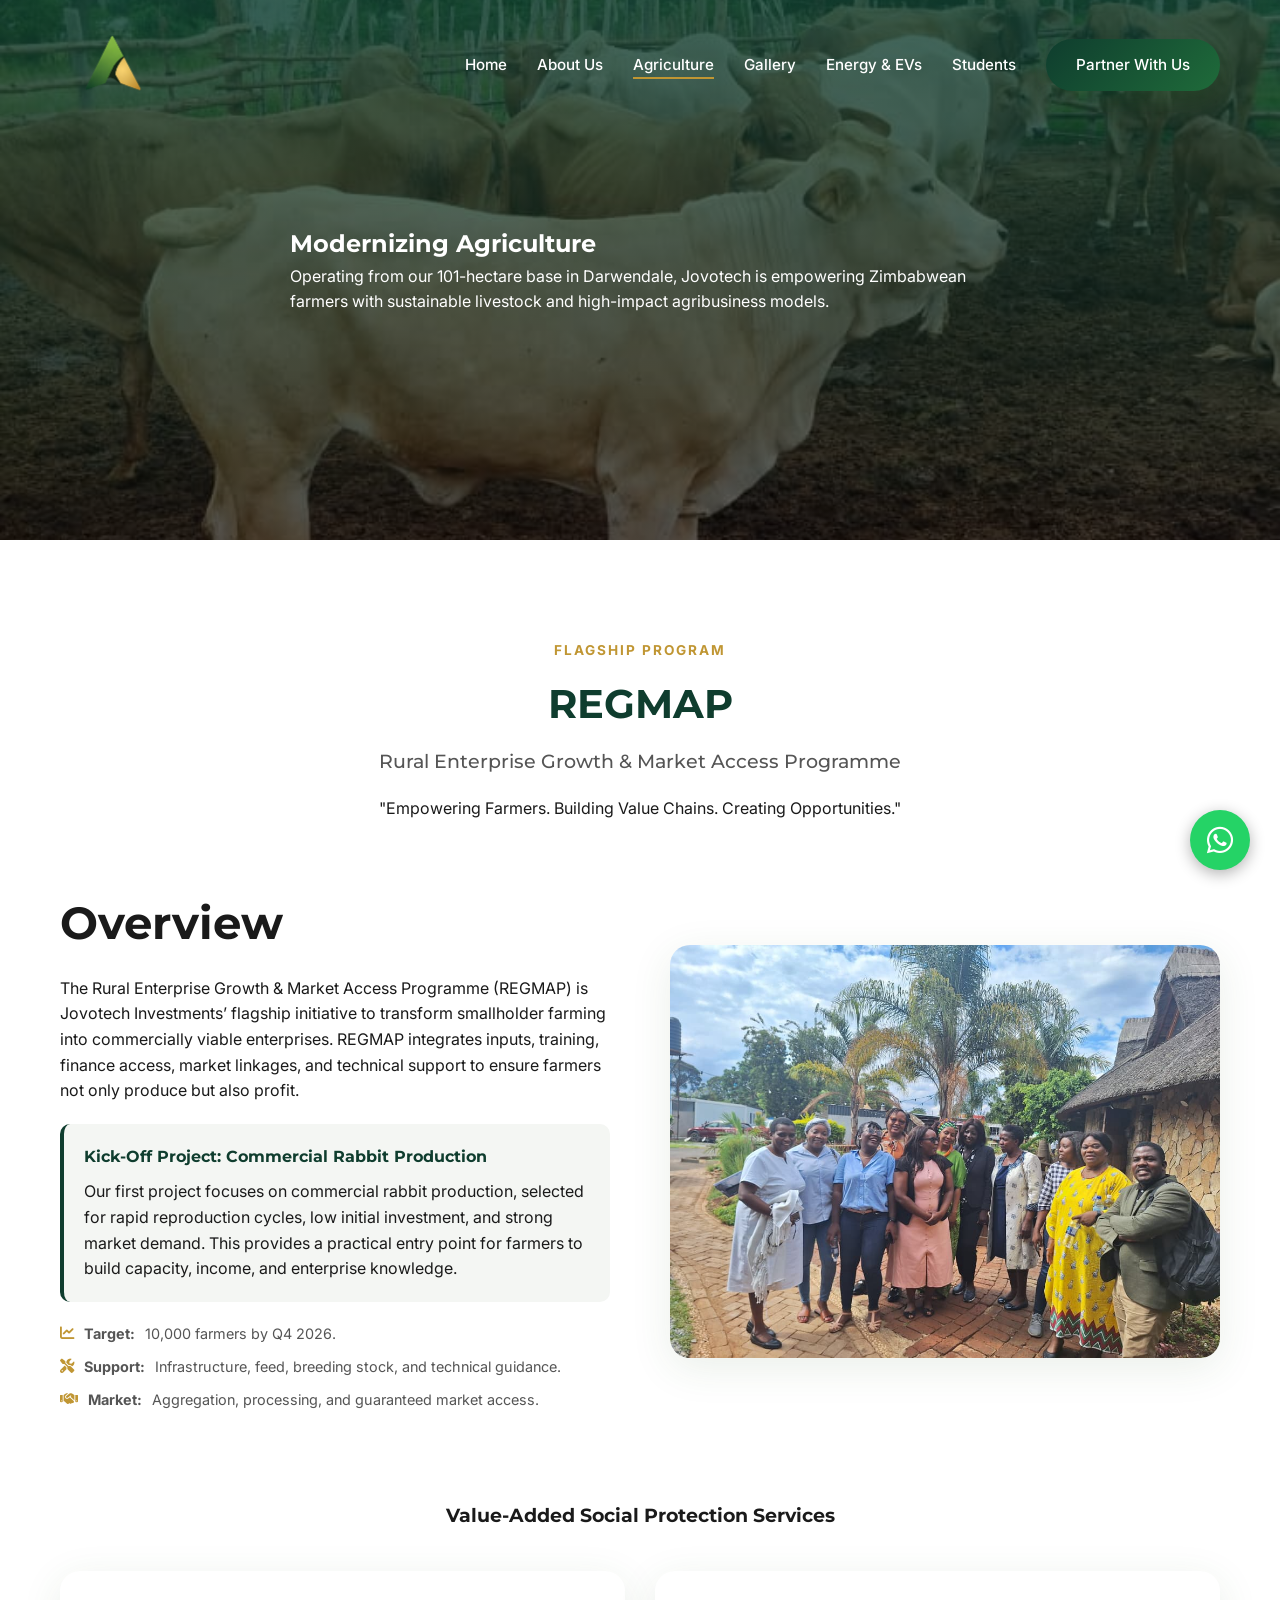
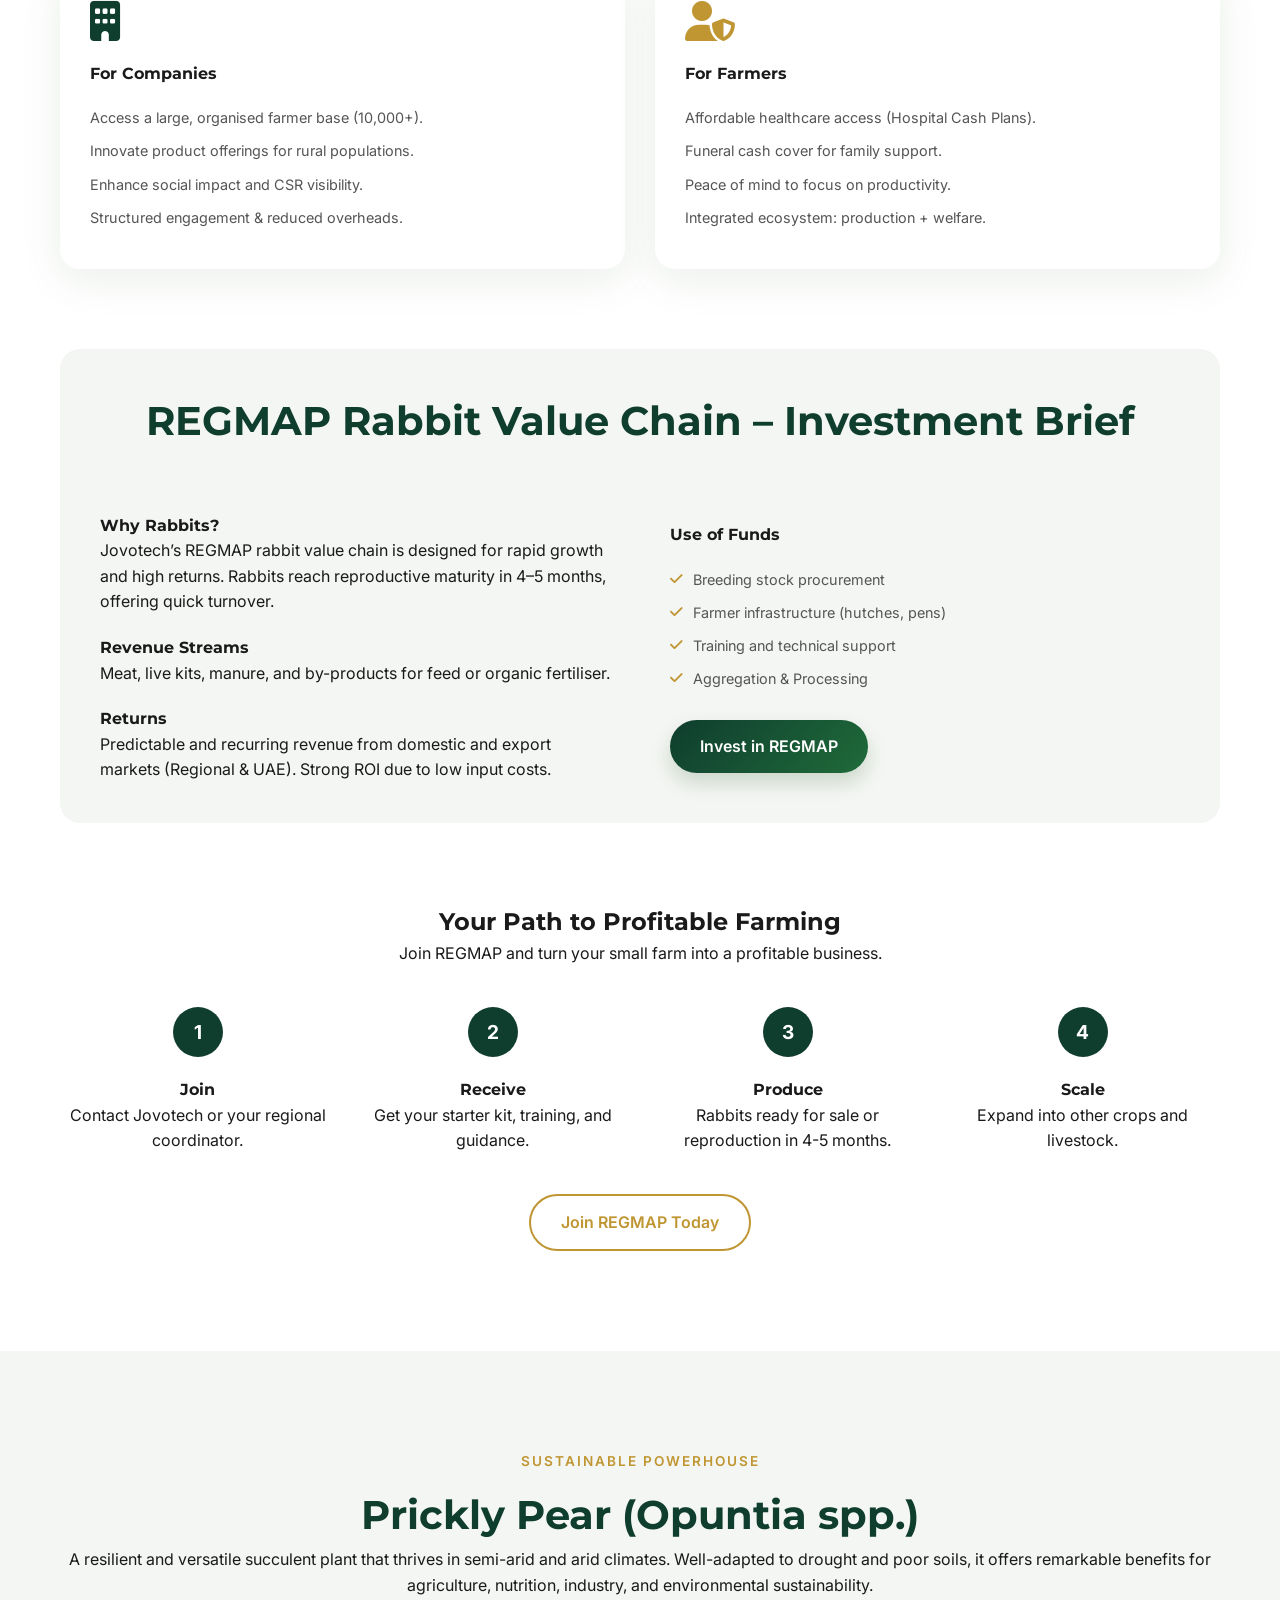
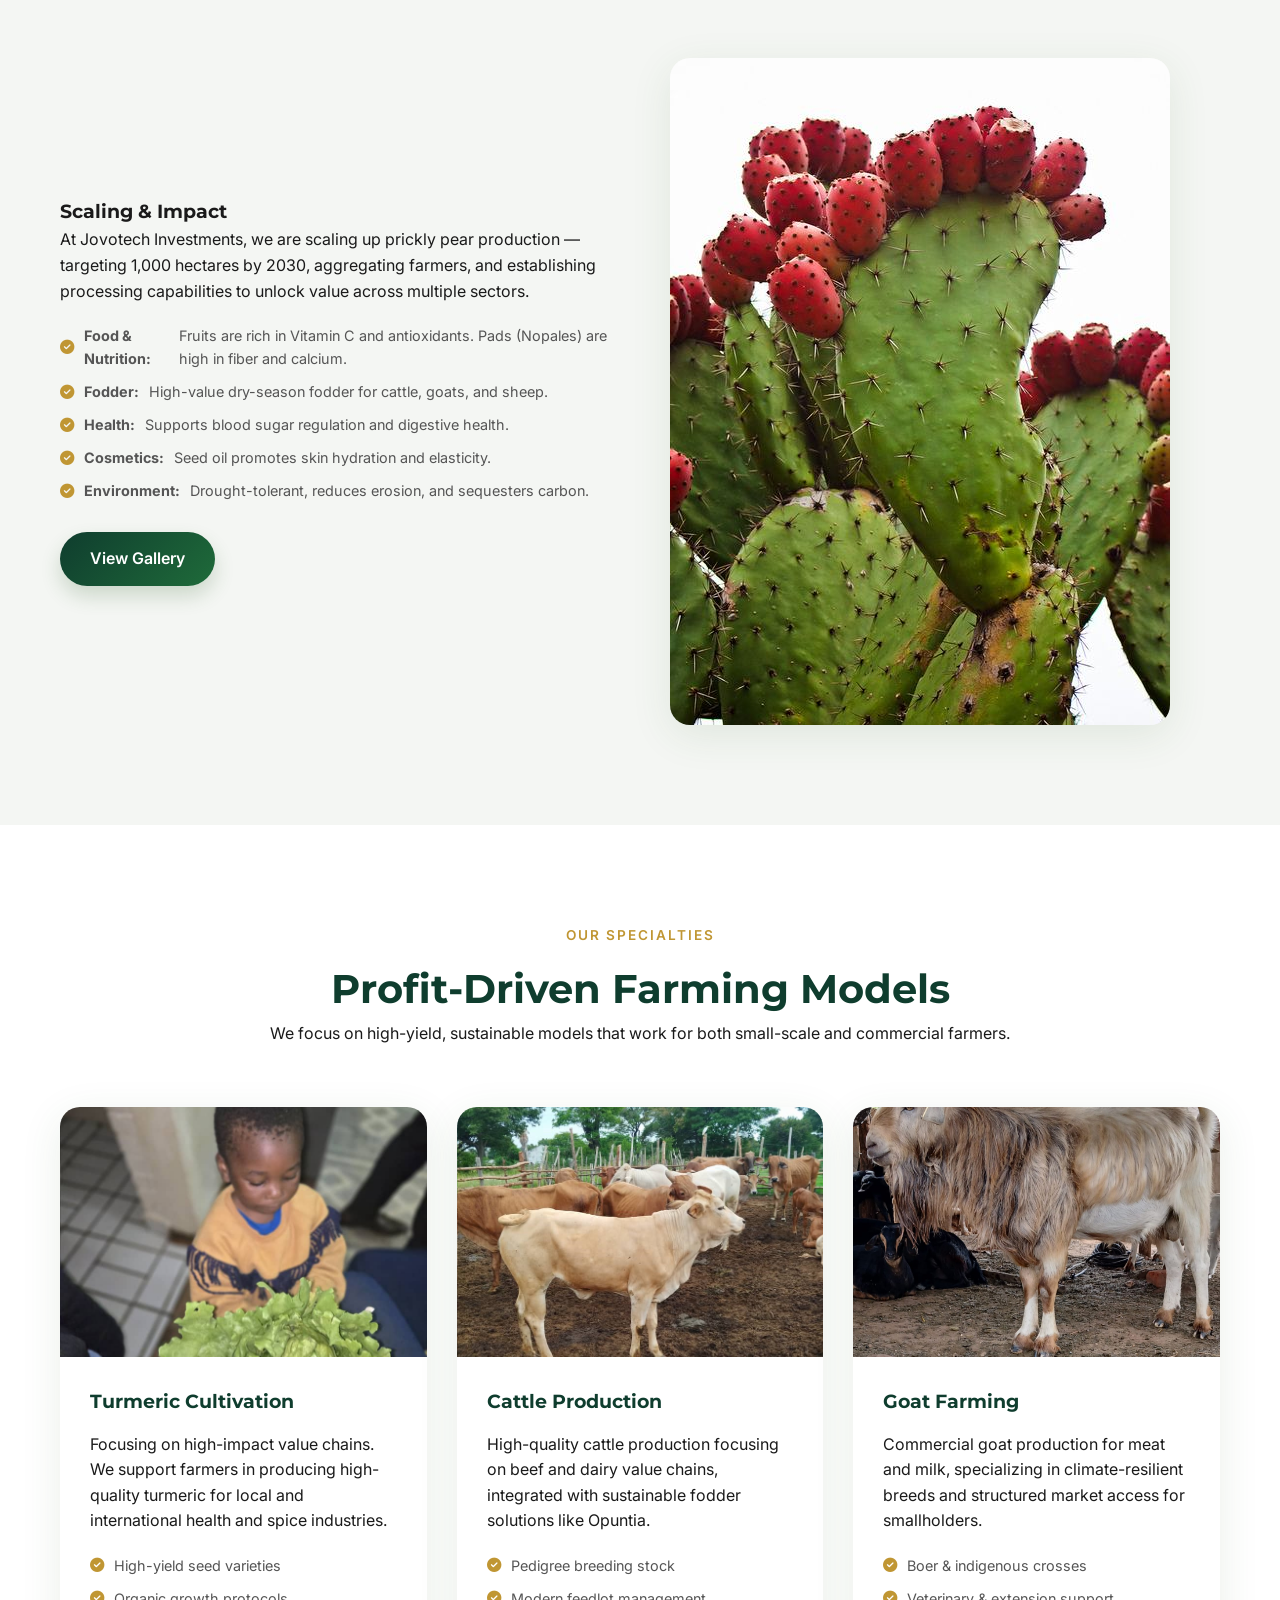
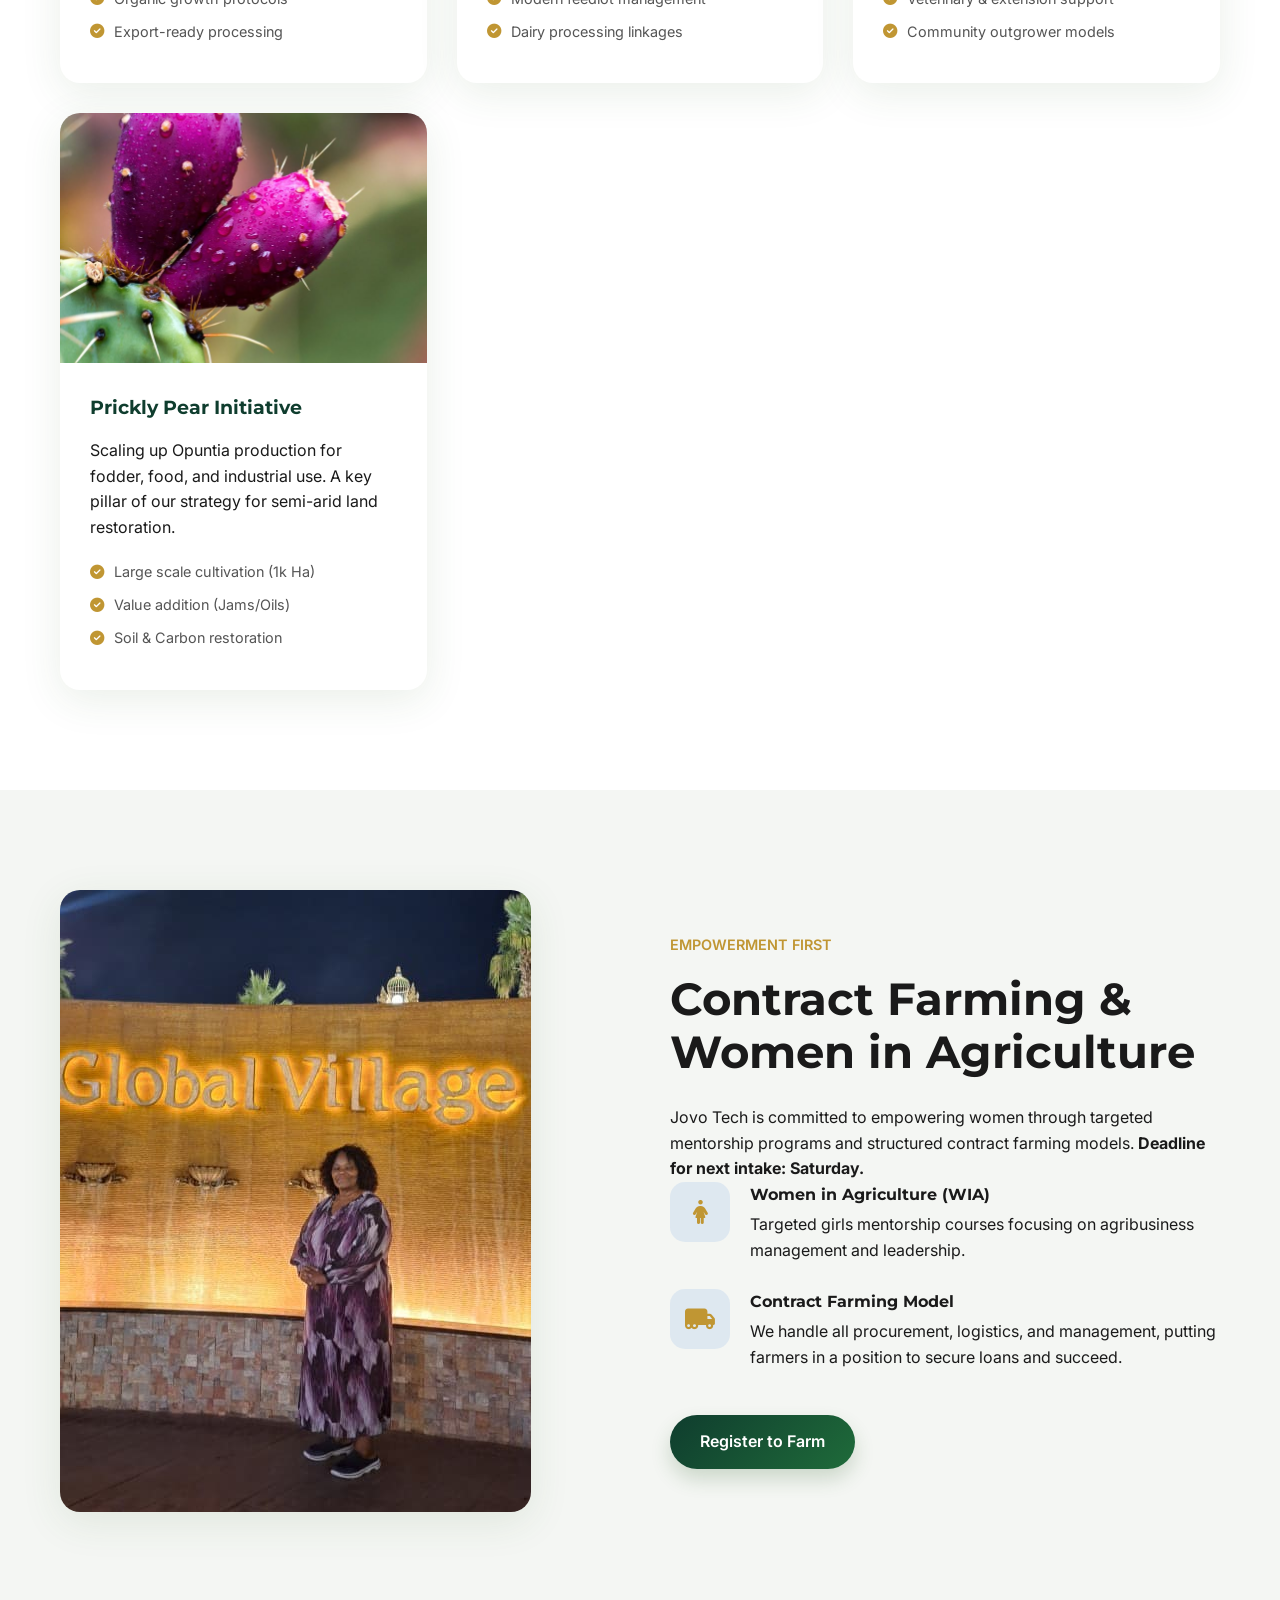
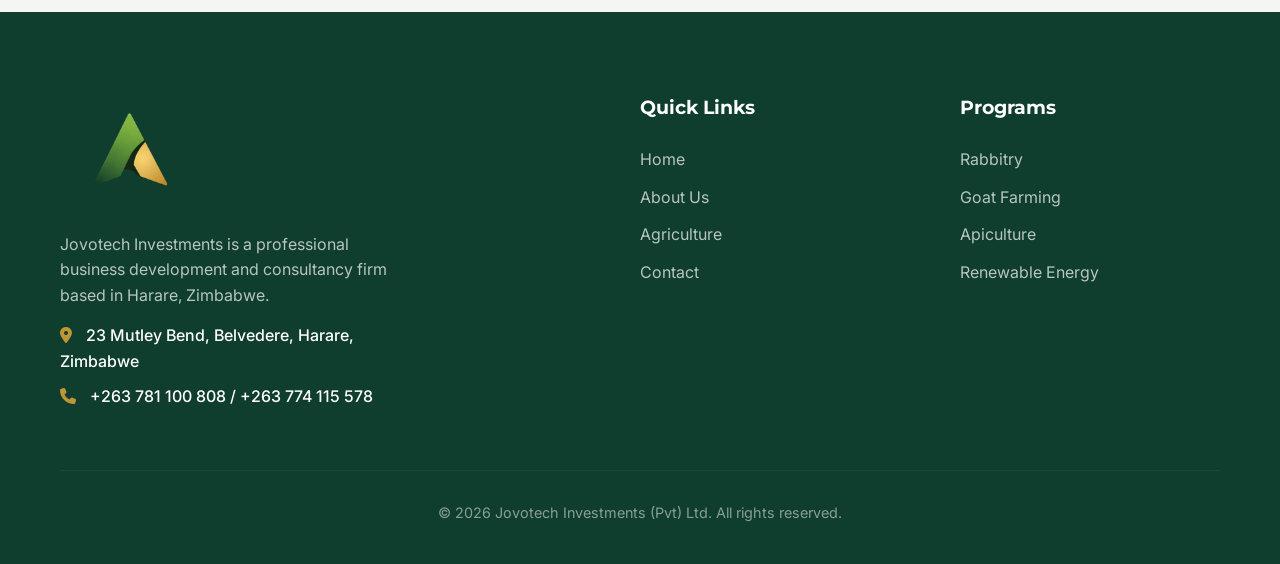
<file: agriculture.html>
<!DOCTYPE html>
<html lang="en">

<head>
    <meta charset="UTF-8">
    <meta name="viewport" content="width=device-width, initial-scale=1.0">
    <title>Sustainable Agribusiness | Jovo Tech Investments</title>
    <meta name="description"
        content="Modernizing Zimbabwean agriculture through turmeric, industrial hemp, and poultry. Discover Jovotech's 101-hectare base in Darwendale.">
    <meta name="keywords"
        content="Turmeric Zimbabwe, Industrial Hemp Zimbabwe, Poultry farming Darwendale, Jovotech Agriculture">
    <!-- Open Graph / Facebook -->
    <meta property="og:type" content="website">
    <meta property="og:url" content="https://jovotech.co.zw/agriculture.html">
    <meta property="og:title" content="Sustainable Agriculture | Jovotech Investments">
    <meta property="og:description"
        content="Modernizing Zimbabwean agriculture through turmeric, industrial hemp, and poultry farming from our 101-hectare base in Darwendale.">
    <meta property="og:image" content="https://jovotech.co.zw/IMG-20260127-WA0062.jpg">
    <!-- Twitter -->
    <meta property="twitter:card" content="summary_large_image">
    <meta property="twitter:url" content="https://jovotech.co.zw/agriculture.html">
    <meta property="twitter:title" content="Sustainable Agriculture | Jovotech">
    <meta property="twitter:description" content="High-impact agricultural value chains in Zimbabwe.">
    <meta property="twitter:image" content="https://jovotech.co.zw/IMG-20260127-WA0062.jpg">
    <!-- Google Fonts -->
    <link rel="preconnect" href="https://fonts.googleapis.com">
    <link rel="preconnect" href="https://fonts.gstatic.com" crossorigin>
    <link
        href="https://fonts.googleapis.com/css2?family=Inter:wght@400;500;600;700&family=Montserrat:wght@700;800&display=swap"
        rel="stylesheet">
    <!-- Font Awesome -->
    <link rel="stylesheet" href="https://cdnjs.cloudflare.com/ajax/libs/font-awesome/6.4.0/css/all.min.css">
    <!-- Custom CSS -->
    <link rel="stylesheet" href="styles.css">
    <style>
        .page-hero {
            height: 60vh;
            display: flex;
            align-items: center;
            color: white;
            position: relative;
            background: linear-gradient(rgba(15, 61, 46, 0.8), rgba(0, 0, 0, 0.6)), url('images/IMG-20260203-WA0055.jpg') center/cover;
        }

        .program-card {
            background: var(--white);
            border-radius: 20px;
            overflow: hidden;
            box-shadow: var(--shadow);
            transition: var(--transition);
            height: 100%;
        }

        .program-card:hover {
            transform: translateY(-10px);
        }

        .program-image {
            height: 250px;
            background-size: cover;
            background-position: center;
        }

        .program-content {
            padding: 30px;
        }

        .program-content h3 {
            margin-bottom: 15px;
            color: var(--primary-color);
        }

        .feature-list {
            margin-top: 20px;
        }

        .feature-list li {
            margin-bottom: 10px;
            display: flex;
            align-items: center;
            gap: 10px;
            font-size: 0.9rem;
            color: var(--text-light);
        }

        .feature-list i {
            color: var(--secondary-color);
        }
    </style>
    <!-- Favicon -->
    <link rel="icon" type="image/png" href="images/icon2.png">
</head>

<body>
    <!-- Preloader -->
    <div id="preloader">
        <div class="loader"></div>
    </div>

    <header id="main-header">
        <div class="container">
            <nav>
                <a href="index.html" class="logo">
                    <img src="images/icon2.png" alt="Jovo Tech Logo">
                </a>
                <ul class="nav-links">
                    <li><a href="index.html">Home</a></li>
                    <li><a href="about.html">About Us</a></li>
                    <li><a href="agriculture.html" class="active">Agriculture</a></li>
                    <li><a href="gallery.html">Gallery</a></li>
                    <li><a href="energy.html">Energy & EVs</a></li>
                    <li><a href="students.html">Students</a></li>
                    <li><a href="contact.html" class="btn btn-primary">Partner With Us</a></li>
                </ul>
                <div class="mobile-toggle">
                    <i class="fas fa-bars"></i>
                </div>
            </nav>
        </div>
    </header>

    <section class="page-hero">
        <div class="container">
            <div class="hero-content">
                <h1>Modernizing Agriculture</h1>
                <p>Operating from our 101-hectare base in Darwendale, Jovotech is empowering Zimbabwean farmers with
                    sustainable livestock and high-impact agribusiness models.</p>
            </div>
        </div>
    </section>

    <!-- REGMAP Main Section -->
    <section id="regmap" class="section-padding reveal">
        <div class="container">
            <div class="section-title">
                <span style="color: var(--secondary-color); font-weight: bold; letter-spacing: 2px;">FLAGSHIP
                    PROGRAM</span>
                <h2 style="font-size: 2.5rem; margin: 10px 0;">REGMAP</h2>
                <h3 style="font-size: 1.2rem; font-weight: 500; color: var(--text-light); margin-bottom: 20px;">Rural
                    Enterprise Growth & Market Access Programme</h3>
                <p style="max-width: 700px; margin: 0 auto;">"Empowering Farmers. Building Value Chains. Creating
                    Opportunities."</p>
            </div>

            <div class="split-layout" style="margin-top: 50px;">
                <div class="split-text">
                    <h2>Overview</h2>
                    <p>The Rural Enterprise Growth & Market Access Programme (REGMAP) is Jovotech Investments’ flagship
                        initiative to transform smallholder farming into commercially viable enterprises. REGMAP
                        integrates inputs, training, finance access, market linkages, and technical support to ensure
                        farmers not only produce but also profit.</p>

                    <div
                        style="background: var(--bg-soft); padding: 20px; border-radius: 10px; margin: 20px 0; border-left: 4px solid var(--primary-color);">
                        <h4 style="color: var(--primary-color); margin-bottom: 10px;">Kick-Off Project: Commercial
                            Rabbit Production</h4>
                        <p>Our first project focuses on commercial rabbit production, selected for rapid reproduction
                            cycles, low initial investment, and strong market demand. This provides a practical entry
                            point for farmers to build capacity, income, and enterprise knowledge.</p>
                    </div>

                    <ul class="feature-list" style="margin-top: 20px;">
                        <li><i class="fas fa-chart-line"></i> <strong>Target:</strong> 10,000 farmers by Q4 2026.</li>
                        <li><i class="fas fa-tools"></i> <strong>Support:</strong> Infrastructure, feed, breeding stock,
                            and technical guidance.</li>
                        <li><i class="fas fa-handshake"></i> <strong>Market:</strong> Aggregation, processing, and
                            guaranteed market access.</li>
                    </ul>
                </div>
                <div class="split-image">
                    <!-- Using the Rabbit/Poultry image or a placeholder for now -->
                    <img src="images/IMG-20260204-WA0061.jpg" alt="REGMAP Rabbit Project" class="image-rounded"
                        style="height: 100%; object-fit: cover;">
                </div>
            </div>

            <!-- Value Proposition Tabs/Grid -->
            <div class="regmap-details" style="margin-top: 80px;">
                <h3 style="text-align: center; margin-bottom: 40px;">Value-Added Social Protection Services</h3>
                <div class="sector-grid">
                    <div class="program-card" style="padding: 30px;">
                        <i class="fas fa-building"
                            style="font-size: 2.5rem; color: var(--primary-color); margin-bottom: 20px;"></i>
                        <h4>For Companies</h4>
                        <ul class="feature-list">
                            <li> Access a large, organised farmer base (10,000+).</li>
                            <li> Innovate product offerings for rural populations.</li>
                            <li> Enhance social impact and CSR visibility.</li>
                            <li> Structured engagement & reduced overheads.</li>
                        </ul>
                    </div>
                    <div class="program-card" style="padding: 30px;">
                        <i class="fas fa-user-shield"
                            style="font-size: 2.5rem; color: var(--secondary-color); margin-bottom: 20px;"></i>
                        <h4>For Farmers</h4>
                        <ul class="feature-list">
                            <li> Affordable healthcare access (Hospital Cash Plans).</li>
                            <li> Funeral cash cover for family support.</li>
                            <li> Peace of mind to focus on productivity.</li>
                            <li> Integrated ecosystem: production + welfare.</li>
                        </ul>
                    </div>
                </div>
            </div>

            <!-- Investment Brief -->
            <div class="investment-brief bg-soft" style="margin-top: 80px; padding: 40px; border-radius: 20px;">
                <div class="section-title">
                    <h2>REGMAP Rabbit Value Chain – Investment Brief</h2>
                </div>
                <div class="split-layout">
                    <div>
                        <h4>Why Rabbits?</h4>
                        <p>Jovotech’s REGMAP rabbit value chain is designed for rapid growth and high returns. Rabbits
                            reach reproductive maturity in 4–5 months, offering quick turnover.</p>

                        <h4 style="margin-top: 20px;">Revenue Streams</h4>
                        <p>Meat, live kits, manure, and by-products for feed or organic fertiliser.</p>

                        <h4 style="margin-top: 20px;">Returns</h4>
                        <p>Predictable and recurring revenue from domestic and export markets (Regional & UAE). Strong
                            ROI due to low input costs.</p>
                    </div>
                    <div>
                        <h4>Use of Funds</h4>
                        <ul class="feature-list">
                            <li><i class="fas fa-check"></i> Breeding stock procurement</li>
                            <li><i class="fas fa-check"></i> Farmer infrastructure (hutches, pens)</li>
                            <li><i class="fas fa-check"></i> Training and technical support</li>
                            <li><i class="fas fa-check"></i> Aggregation & Processing</li>
                        </ul>
                        <a href="contact.html" class="btn btn-primary" style="margin-top: 20px;">Invest in REGMAP</a>
                    </div>
                </div>
            </div>

            <!-- Farmers Path -->
            <div class="farmers-path" style="margin-top: 80px; text-align: center;">
                <h2>Your Path to Profitable Farming</h2>
                <p>Join REGMAP and turn your small farm into a profitable business.</p>

                <div class="steps-grid"
                    style="display: grid; grid-template-columns: repeat(auto-fit, minmax(200px, 1fr)); gap: 20px; margin-top: 40px;">
                    <div class="step-card">
                        <div class="step-icon"
                            style="background: var(--primary-color); color: white; width: 50px; height: 50px; border-radius: 50%; display: flex; align-items: center; justify-content: center; margin: 0 auto 20px; font-weight: bold; font-size: 1.2rem;">
                            1</div>
                        <h4>Join</h4>
                        <p>Contact Jovotech or your regional coordinator.</p>
                    </div>
                    <div class="step-card">
                        <div class="step-icon"
                            style="background: var(--primary-color); color: white; width: 50px; height: 50px; border-radius: 50%; display: flex; align-items: center; justify-content: center; margin: 0 auto 20px; font-weight: bold; font-size: 1.2rem;">
                            2</div>
                        <h4>Receive</h4>
                        <p>Get your starter kit, training, and guidance.</p>
                    </div>
                    <div class="step-card">
                        <div class="step-icon"
                            style="background: var(--primary-color); color: white; width: 50px; height: 50px; border-radius: 50%; display: flex; align-items: center; justify-content: center; margin: 0 auto 20px; font-weight: bold; font-size: 1.2rem;">
                            3</div>
                        <h4>Produce</h4>
                        <p>Rabbits ready for sale or reproduction in 4-5 months.</p>
                    </div>
                    <div class="step-card">
                        <div class="step-icon"
                            style="background: var(--primary-color); color: white; width: 50px; height: 50px; border-radius: 50%; display: flex; align-items: center; justify-content: center; margin: 0 auto 20px; font-weight: bold; font-size: 1.2rem;">
                            4</div>
                        <h4>Scale</h4>
                        <p>Expand into other crops and livestock.</p>
                    </div>
                </div>

                <div style="margin-top: 40px;">
                    <a href="contact.html" class="btn btn-outline">Join REGMAP Today</a>
                </div>
            </div>

        </div>
    </section>

    <!-- Prickly Pear Section -->
    <section id="prickly-pear" class="section-padding bg-soft reveal">
        <div class="container">
            <div class="section-title">
                <span>Sustainable Powerhouse</span>
                <h2>Prickly Pear (Opuntia spp.)</h2>
                <p>A resilient and versatile succulent plant that thrives in semi-arid and arid climates. Well-adapted
                    to drought and poor soils, it offers remarkable benefits for agriculture, nutrition, industry, and
                    environmental sustainability.</p>
            </div>

            <div class="split-layout">
                <div class="split-text">
                    <h3>Scaling & Impact</h3>
                    <p>At Jovotech Investments, we are scaling up prickly pear production — targeting 1,000 hectares by
                        2030, aggregating farmers, and establishing processing capabilities to unlock value across
                        multiple sectors.</p>
                    <ul class="feature-list">
                        <li><i class="fas fa-check-circle" style="color: var(--secondary-color);"></i> <strong>Food &
                                Nutrition:</strong> Fruits are rich in Vitamin C and antioxidants. Pads (Nopales) are
                            high in fiber and calcium.</li>
                        <li><i class="fas fa-check-circle" style="color: var(--secondary-color);"></i>
                            <strong>Fodder:</strong> High-value dry-season fodder for cattle, goats, and sheep.</li>
                        <li><i class="fas fa-check-circle" style="color: var(--secondary-color);"></i>
                            <strong>Health:</strong> Supports blood sugar regulation and digestive health.</li>
                        <li><i class="fas fa-check-circle" style="color: var(--secondary-color);"></i>
                            <strong>Cosmetics:</strong> Seed oil promotes skin hydration and elasticity.</li>
                        <li><i class="fas fa-check-circle" style="color: var(--secondary-color);"></i>
                            <strong>Environment:</strong> Drought-tolerant, reduces erosion, and sequesters carbon.</li>
                    </ul>
                    <a href="gallery.html" class="btn btn-primary" style="margin-top: 20px;">View Gallery</a>
                </div>
                <div class="split-image">
                    <img src="images/The Prickly Pear Cactus.jpg" alt="The Prickly Pear Cactus" class="image-rounded">
                </div>
            </div>
        </div>
    </section>

    <section class="section-padding">
        <div class="container">
            <div class="section-title reveal">
                <span>Our Specialties</span>
                <h2>Profit-Driven Farming Models</h2>
                <p>We focus on high-yield, sustainable models that work for both small-scale and commercial farmers.</p>
            </div>

            <div class="sector-grid reveal">
                <!-- Turmeric -->
                <div class="program-card">
                    <div class="program-image" style="background-image: url('images/IMG-20260204-WA0118.jpg');">
                    </div>
                    <div class="program-content">
                        <h3>Turmeric Cultivation</h3>
                        <p>Focusing on high-impact value chains. We support farmers in producing high-quality turmeric
                            for local and international health and spice industries.</p>
                        <ul class="feature-list">
                            <li><i class="fas fa-check-circle"></i> High-yield seed varieties</li>
                            <li><i class="fas fa-check-circle"></i> Organic growth protocols</li>
                            <li><i class="fas fa-check-circle"></i> Export-ready processing</li>
                        </ul>
                    </div>
                </div>

                <!-- Industrial Hemp -->
                <!-- <div class="program-card">
                    <div class="program-image"
                        style="background-image: url('images/IMG-20260204-WA0103.jpg');">
                    </div>
                    <div class="program-content">
                        <h3>Industrial Hemp</h3>
                        <p>Tapping into the global industrial hemp market for fiber, oil, and medicinal applications
                            through regulated and high-standard farming.</p>
                        <ul class="feature-list">
                            <li><i class="fas fa-check-circle"></i> Licensed farming assistance</li>
                            <li><i class="fas fa-check-circle"></i> Fiber processing hubs</li>
                            <li><i class="fas fa-check-circle"></i> Sustainability focus</li>
                        </ul>
                    </div>
                </div> -->

                <!-- Cattle -->
                <div class="program-card">
                    <div class="program-image" style="background-image: url('images/IMG-20260203-WA0055.jpg');">
                    </div>
                    <div class="program-content">
                        <h3>Cattle Production</h3>
                        <p>High-quality cattle production focusing on beef and dairy value chains, integrated with
                            sustainable fodder solutions like Opuntia.</p>
                        <ul class="feature-list">
                            <li><i class="fas fa-check-circle"></i> Pedigree breeding stock</li>
                            <li><i class="fas fa-check-circle"></i> Modern feedlot management</li>
                            <li><i class="fas fa-check-circle"></i> Dairy processing linkages</li>
                        </ul>
                    </div>
                </div>

                <!-- Goats -->
                <div class="program-card">
                    <div class="program-image" style="background-image: url('images/IMG-20260204-WA0087.jpg');">
                    </div>
                    <div class="program-content">
                        <h3>Goat Farming</h3>
                        <p>Commercial goat production for meat and milk, specializing in climate-resilient breeds and
                            structured market access for smallholders.</p>
                        <ul class="feature-list">
                            <li><i class="fas fa-check-circle"></i> Boer & indigenous crosses</li>
                            <li><i class="fas fa-check-circle"></i> Veterinary & extension support</li>
                            <li><i class="fas fa-check-circle"></i> Community outgrower models</li>
                        </ul>
                    </div>
                </div>

                <!-- Prickly Pear -->
                <div class="program-card">
                    <div class="program-image" style="background-image: url('images/Prickly Pear Fruit.jpg');">
                    </div>
                    <div class="program-content">
                        <h3>Prickly Pear Initiative</h3>
                        <p>Scaling up Opuntia production for fodder, food, and industrial use. A key pillar of our
                            strategy for semi-arid land restoration.</p>
                        <ul class="feature-list">
                            <li><i class="fas fa-check-circle"></i> Large scale cultivation (1k Ha)</li>
                            <li><i class="fas fa-check-circle"></i> Value addition (Jams/Oils)</li>
                            <li><i class="fas fa-check-circle"></i> Soil & Carbon restoration</li>
                        </ul>
                    </div>
                </div>
            </div>
        </div>
    </section>

    <!-- Logistics & Processing Section -->
    <!-- <section class="section-padding reveal">
        <div class="container">
            <div class="split-layout">
                <div class="split-text">
                    <span>Value Addition</span>
                    <h2>Processing Hubs & Export</h2>
                    <p>Jovotech is establishing state-of-the-art processing hubs in Darwendale to add value to local
                        produce and meet international export standards.</p>
                    <p>Our 101-hectare base serves as the central point for logistics, quality control, and farmer
                        support, ensuring that every harvest reaches its full market potential.</p>
                    <div class="energy-box">
                        <i class="fas fa-ship"></i>
                        <div>
                            <h4>Export Ready</h4>
                            <p>We work with international partners to ensure Zimbabwean produce meets global safety and
                                quality certifications.</p>
                        </div>
                    </div>
                </div>
                <div class="split-image">
                    <img src="images/IMG-20260204-WA0055.jpg" alt="Processing Hub" class="image-rounded">
                </div>
            </div>
        </div>
    </section> -->

    <section class="section-padding bg-soft reveal">
        <div class="container">
            <div class="split-layout">
                <div class="split-image">
                    <img src="images/IMG-20260204-WA0007.jpg" alt="Woman Harvesting with Baskets" class="image-rounded">
                </div>
                <div class="split-text">
                    <span>Empowerment First</span>
                    <h2>Contract Farming & Women in Agriculture</h2>
                    <p>Jovo Tech is committed to empowering women through targeted mentorship programs and structured
                        contract farming models. <strong>Deadline for next intake: Saturday.</strong></p>

                    <div class="energy-box">
                        <i class="fas fa-female"></i>
                        <div>
                            <h4>Women in Agriculture (WIA)</h4>
                            <p>Targeted girls mentorship courses focusing on agribusiness management and leadership.</p>
                        </div>
                    </div>

                    <div class="energy-box">
                        <i class="fas fa-truck-moving"></i>
                        <div>
                            <h4>Contract Farming Model</h4>
                            <p>We handle all procurement, logistics, and management, putting farmers in a position to
                                secure loans and succeed.</p>
                        </div>
                    </div>

                    <a href="contact.html" class="btn btn-primary" style="margin-top: 20px;">Register to Farm</a>
                </div>
            </div>
        </div>
    </section>

    <!-- Floating WhatsApp FAB -->
    <a href="https://wa.me/263781100808" class="fab-whatsapp" target="_blank" title="Contact us on WhatsApp">
        <i class="fab fa-whatsapp"></i>
    </a>

    <footer class="main-footer">
        <div class="container">
            <div class="footer-grid">
                <div class="footer-brand">
                    <a href="index.html" class="logo" style="margin-bottom: 20px;">
                        <img src="images/icon2.png" alt="Jovo Tech Logo" style="height: 120px;">
                    </a>
                    <p>Jovotech Investments is a professional business development and consultancy firm based in Harare,
                        Zimbabwe.</p>
                    <p style="margin-top: 15px; opacity: 1; font-weight: 500;">
                        <i class="fas fa-map-marker-alt" style="color: var(--secondary-color); margin-right: 10px;"></i>
                        23 Mutley Bend, Belvedere, Harare, Zimbabwe
                    </p>
                    <p style="margin-top: 10px; opacity: 1; font-weight: 500;">
                        <i class="fas fa-phone" style="color: var(--secondary-color); margin-right: 10px;"></i>
                        +263 781 100 808 / +263 774 115 578
                    </p>
                </div>
                <div class="footer-links">
                    <h4>Quick Links</h4>
                    <ul>
                        <li><a href="index.html">Home</a></li>
                        <li><a href="about.html">About Us</a></li>
                        <li><a href="agriculture.html">Agriculture</a></li>
                        <li><a href="contact.html">Contact</a></li>
                    </ul>
                </div>
                <div class="footer-links">
                    <h4>Programs</h4>
                    <ul>
                        <li><a href="agriculture.html">Rabbitry</a></li>
                        <li><a href="agriculture.html">Goat Farming</a></li>
                        <li><a href="agriculture.html">Apiculture</a></li>
                        <li><a href="energy.html">Renewable Energy</a></li>
                    </ul>
                </div>
            </div>
            <div class="footer-bottom">
                <p>&copy; 2026 Jovotech Investments (Pvt) Ltd. All rights reserved.</p>
            </div>
        </div>
    </footer>

    <script src="script.js"></script>
</body>

</html>
</file>
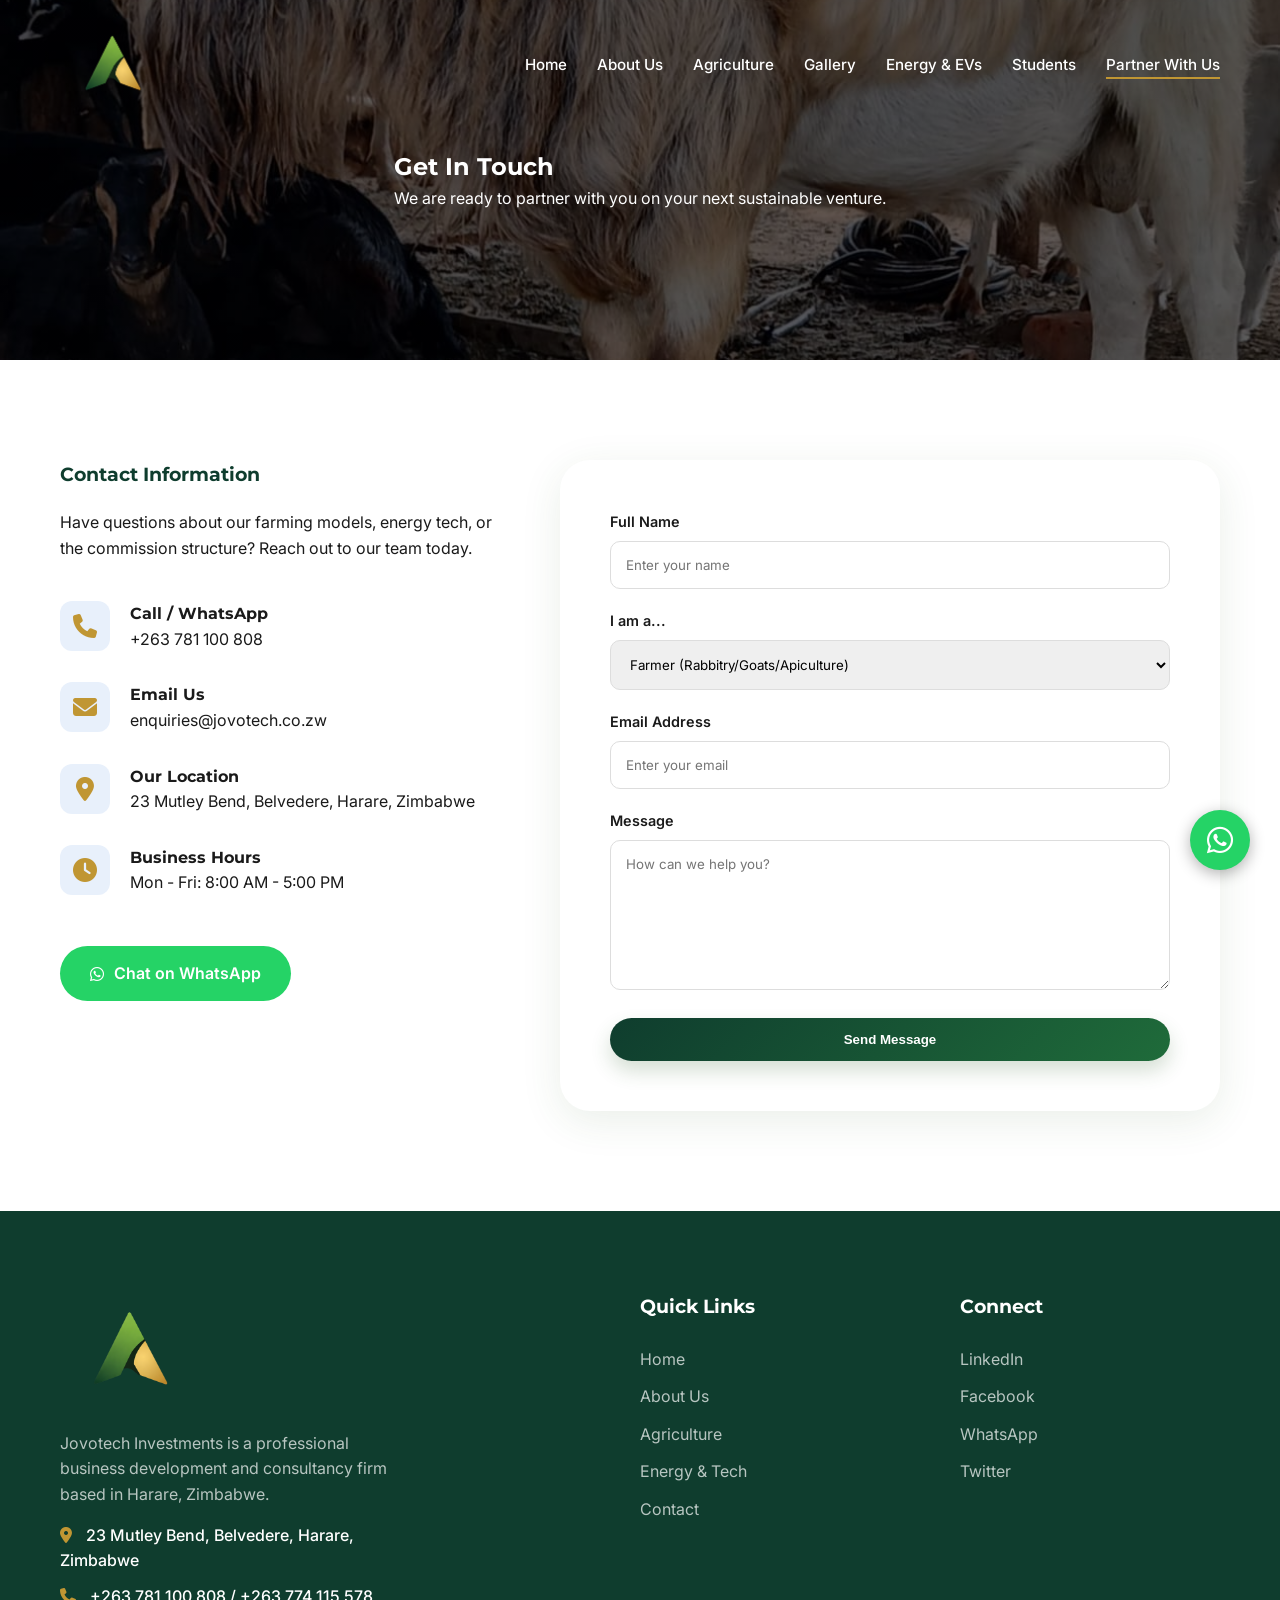
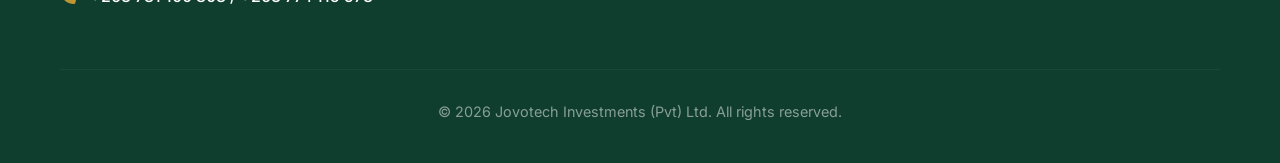
<file: contact.html>
<!DOCTYPE html>
<html lang="en">

<head>
    <meta charset="UTF-8">
    <meta name="viewport" content="width=device-width, initial-scale=1.0">
    <title>Contact Us | Jovo Tech Investments</title>
    <meta name="description"
        content="Contact Jovotech Investments for agribusiness partnerships, SCIC inquiries, or energy solutions in Zimbabwe.">
    <meta name="keywords" content="Contact Jovotech, Zimbabwe business consultancy, Darwendale contact">
    <!-- Open Graph / Facebook -->
    <meta property="og:type" content="website">
    <meta property="og:url" content="https://jovotech.co.zw/contact.html">
    <meta property="og:title" content="Contact Us | Jovotech Investments">
    <meta property="og:description"
        content="Get in touch with Jovotech Investments for agribusiness partnerships, SCIC inquiries, or energy solutions in Zimbabwe.">
    <meta property="og:image" content="https://jovotech.co.zw/IMG-20260127-WA0062.jpg">
    <!-- Twitter -->
    <meta property="twitter:card" content="summary_large_image">
    <meta property="twitter:image" content="https://jovotech.co.zw/IMG-20260127-WA0062.jpg">
    <!-- Google Fonts -->
    <link rel="preconnect" href="https://fonts.googleapis.com">
    <link rel="preconnect" href="https://fonts.gstatic.com" crossorigin>
    <link
        href="https://fonts.googleapis.com/css2?family=Inter:wght@400;500;600;700&family=Montserrat:wght@700;800&display=swap"
        rel="stylesheet">
    <!-- Font Awesome -->
    <link rel="stylesheet" href="https://cdnjs.cloudflare.com/ajax/libs/font-awesome/6.4.0/css/all.min.css">
    <!-- Custom CSS -->
    <link rel="stylesheet" href="styles.css">
    <style>
        .page-hero {
            height: 40vh;
            display: flex;
            align-items: center;
            color: white;
            position: relative;
            background: linear-gradient(rgba(0, 0, 0, 0.6), rgba(0, 0, 0, 0.6)), url('images/IMG-20260204-WA0087.jpg') center/cover;
        }

        .contact-container {
            display: grid;
            grid-template-columns: 1fr 1.5fr;
            gap: 60px;
        }

        .contact-info h3 {
            margin-bottom: 20px;
            color: var(--primary-color);
        }

        .contact-method {
            margin-bottom: 30px;
            display: flex;
            gap: 20px;
            align-items: flex-start;
        }

        .contact-method i {
            font-size: 1.5rem;
            color: var(--secondary-color);
            background: rgba(30, 111, 217, 0.1);
            width: 50px;
            height: 50px;
            display: flex;
            align-items: center;
            justify-content: center;
            border-radius: 12px;
            flex-shrink: 0;
        }

        .contact-form {
            background: var(--white);
            padding: 50px;
            border-radius: 30px;
            box-shadow: var(--shadow);
        }

        .form-group {
            margin-bottom: 20px;
        }

        .form-group label {
            display: block;
            margin-bottom: 8px;
            font-weight: 600;
            font-size: 0.9rem;
        }

        .form-group input,
        .form-group select,
        .form-group textarea {
            width: 100%;
            padding: 15px;
            border: 1px solid #ddd;
            border-radius: 10px;
            font-family: inherit;
        }

        .form-group textarea {
            height: 150px;
        }

        .whatsapp-btn {
            background: #25D366;
            color: white;
            padding: 15px 30px;
            border-radius: 50px;
            display: inline-flex;
            align-items: center;
            gap: 10px;
            font-weight: 600;
            margin-top: 20px;
        }

        .whatsapp-btn:hover {
            background: #128C7E;
            transform: scale(1.05);
        }
    </style>
    <!-- Favicon -->
    <link rel="icon" type="image/png" href="images/icon2.png">
</head>

<body>
    <!-- Preloader -->
    <div id="preloader">
        <div class="loader"></div>
    </div>

    <header id="main-header">
        <div class="container">
            <nav>
                <a href="index.html" class="logo">
                    <img src="images/icon2.png" alt="Jovo Tech Logo">
                </a>
                <ul class="nav-links">
                    <li><a href="index.html">Home</a></li>
                    <li><a href="about.html">About Us</a></li>
                    <li><a href="agriculture.html">Agriculture</a></li>
                    <li><a href="gallery.html">Gallery</a></li>
                    <li><a href="energy.html">Energy & EVs</a></li>
                    <li><a href="students.html">Students</a></li>
                    <li><a href="contact.html" class="active">Partner With Us</a></li>
                </ul>
                <div class="mobile-toggle">
                    <i class="fas fa-bars"></i>
                </div>
            </nav>
        </div>
    </header>

    <section class="page-hero">
        <div class="container">
            <div class="hero-content">
                <h1>Get In Touch</h1>
                <p>We are ready to partner with you on your next sustainable venture.</p>
            </div>
        </div>
    </section>

    <section class="section-padding">
        <div class="container">
            <div class="contact-container reveal">
                <div class="contact-info">
                    <h3>Contact Information</h3>
                    <p style="margin-bottom: 40px;">Have questions about our farming models, energy tech, or the
                        commission structure? Reach out to our team today.</p>

                    <div class="contact-method">
                        <i class="fas fa-phone"></i>
                        <div>
                            <h4>Call / WhatsApp</h4>
                            <p>+263 781 100 808</p>
                            <!-- <p>+263 774 115 578</p> -->
                        </div>
                    </div>

                    <div class="contact-method">
                        <i class="fas fa-envelope"></i>
                        <div>
                            <h4>Email Us</h4>
                            <p>enquiries@jovotech.co.zw</p>
                        </div>
                    </div>

                    <div class="contact-method">
                        <i class="fas fa-location-dot"></i>
                        <div>
                            <h4>Our Location</h4>
                            <p>23 Mutley Bend, Belvedere, Harare, Zimbabwe</p>
                        </div>
                    </div>

                    <div class="contact-method">
                        <i class="fas fa-clock"></i>
                        <div>
                            <h4>Business Hours</h4>
                            <p>Mon - Fri: 8:00 AM - 5:00 PM</p>
                        </div>
                    </div>

                    <a href="https://wa.me/263781100808" class="whatsapp-btn">
                        <i class="fab fa-whatsapp"></i> Chat on WhatsApp
                    </a>
                </div>

                <div class="contact-form">
                    <form id="jovo-contact-form">
                        <div class="form-group">
                            <label for="name">Full Name</label>
                            <input type="text" id="name" name="name" placeholder="Enter your name" required>
                        </div>
                        <div class="form-group">
                            <label for="interest">I am a...</label>
                            <select id="interest" name="interest">
                                <option value="farmer">Farmer (Rabbitry/Goats/Apiculture)</option>
                                <option value="investor">Investor / Partner</option>
                                <option value="supplier">Input Supplier</option>
                                <option value="student">Student / Scholar</option>
                                <option value="buyer">Buyer</option>
                            </select>
                        </div>
                        <div class="form-group">
                            <label for="email">Email Address</label>
                            <input type="email" id="email" name="email" placeholder="Enter your email" required>
                        </div>
                        <div class="form-group">
                            <label for="message">Message</label>
                            <textarea id="message" name="message" placeholder="How can we help you?"></textarea>
                        </div>
                        <button type="submit" class="btn btn-primary" style="width: 100%;">Send Message</button>
                    </form>
                </div>
            </div>
        </div>
    </section>

    <!-- Floating WhatsApp FAB -->
    <a href="https://wa.me/263781100808" class="fab-whatsapp" target="_blank" title="Contact us on WhatsApp">
        <i class="fab fa-whatsapp"></i>
    </a>

    <footer class="main-footer">
        <div class="container">
            <div class="footer-grid">
                <div class="footer-brand">
                    <a href="index.html" class="logo" style="margin-bottom: 20px;">
                        <img src="images/icon2.png" alt="Jovo Tech Logo" style="height: 120px;">
                    </a>
                    <p>Jovotech Investments is a professional business development and consultancy firm based in Harare,
                        Zimbabwe.</p>
                    <p style="margin-top: 15px; opacity: 1; font-weight: 500;">
                        <i class="fas fa-map-marker-alt" style="color: var(--secondary-color); margin-right: 10px;"></i>
                        23 Mutley Bend, Belvedere, Harare, Zimbabwe
                    </p>
                    <p style="margin-top: 10px; opacity: 1; font-weight: 500;">
                        <i class="fas fa-phone" style="color: var(--secondary-color); margin-right: 10px;"></i>
                        +263 781 100 808 / +263 774 115 578
                    </p>
                </div>
                <div class="footer-links">
                    <h4>Quick Links</h4>
                    <ul>
                        <li><a href="index.html">Home</a></li>
                        <li><a href="about.html">About Us</a></li>
                        <li><a href="agriculture.html">Agriculture</a></li>
                        <li><a href="energy.html">Energy & Tech</a></li>
                        <li><a href="contact.html">Contact</a></li>
                    </ul>
                </div>
                <div class="footer-links">
                    <h4>Connect</h4>
                    <ul>
                        <li><a href="#">LinkedIn</a></li>
                        <li><a href="#">Facebook</a></li>
                        <li><a href="#">WhatsApp</a></li>
                        <li><a href="#">Twitter</a></li>
                    </ul>
                </div>
            </div>
            <div class="footer-bottom">
                <p>&copy; 2026 Jovotech Investments (Pvt) Ltd. All rights reserved.</p>
            </div>
        </div>
    </footer>

    <script src="script.js"></script>
    <script>
        document.getElementById('jovo-contact-form').addEventListener('submit', function (e) {
            e.preventDefault();
            alert('Thank you for your message! A Jovo Tech representative will contact you soon.');
            this.reset();
        });
    </script>
</body>

</html>
</file>
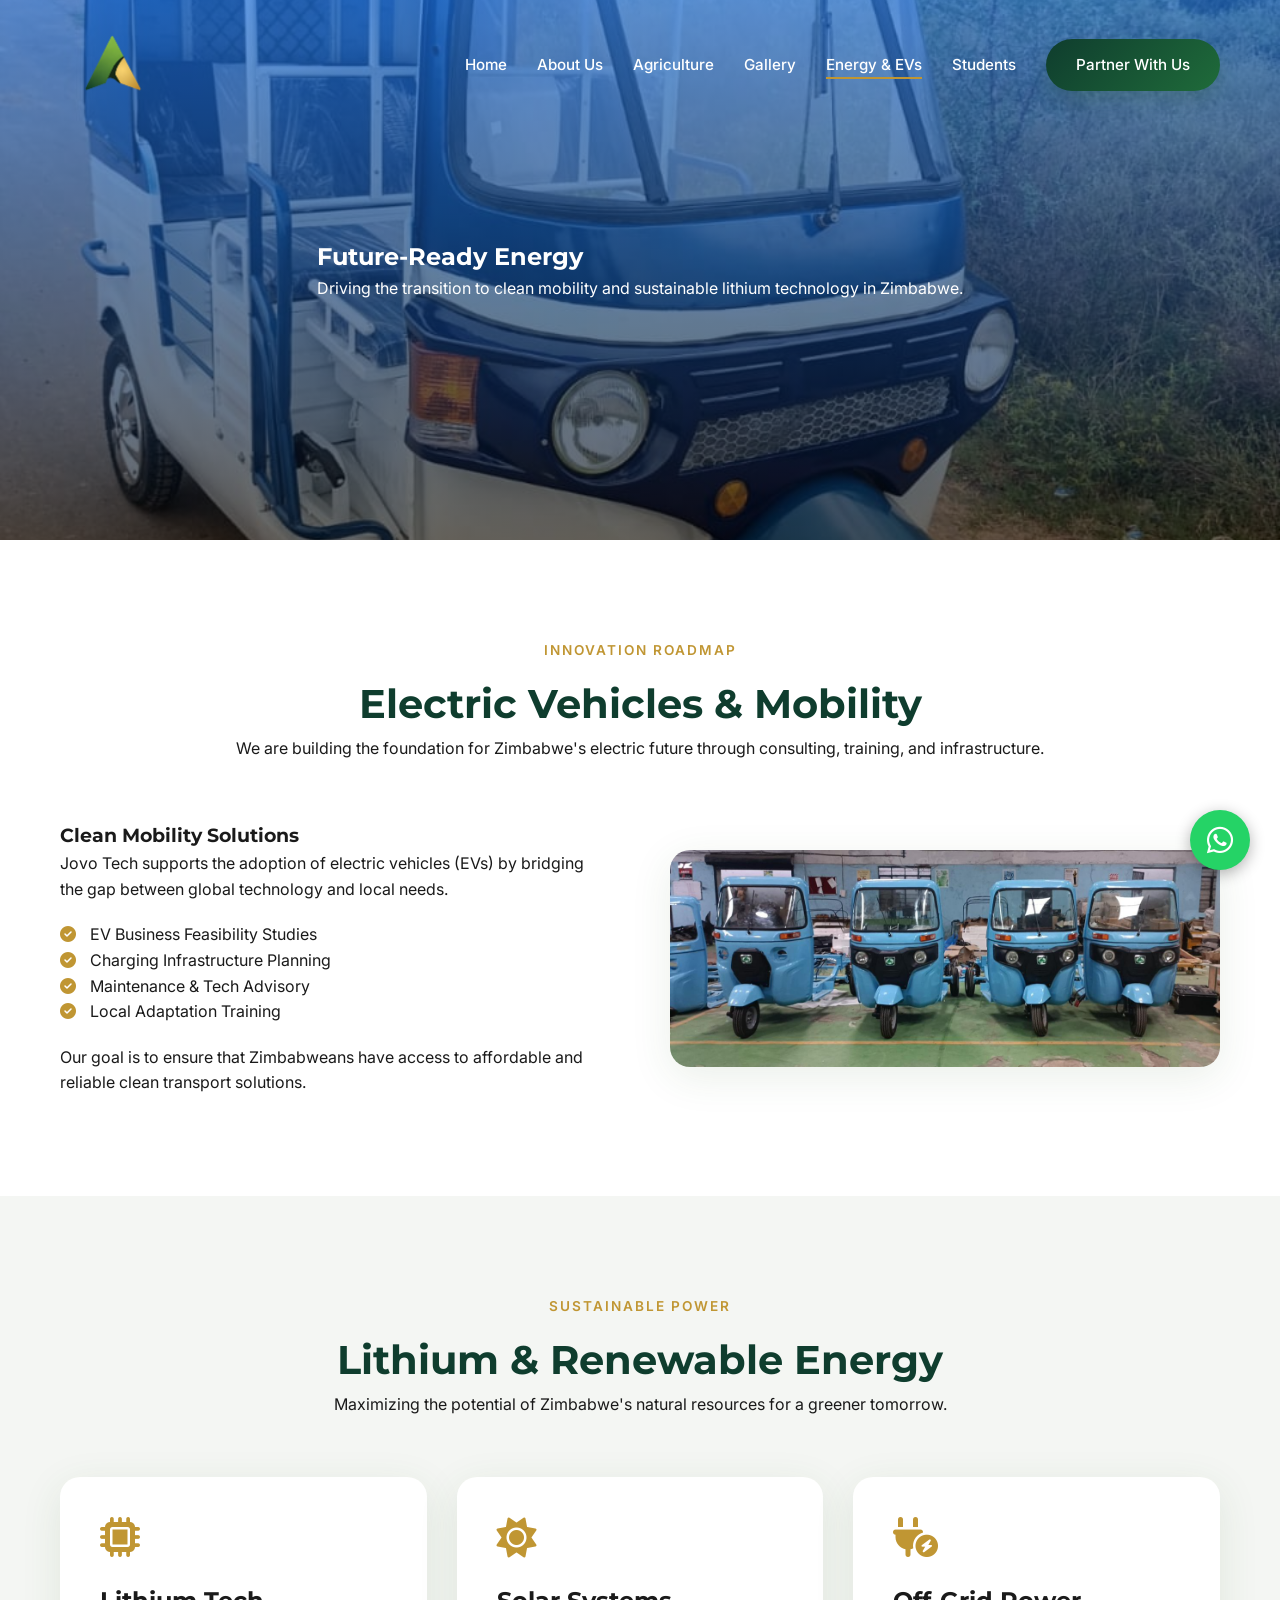
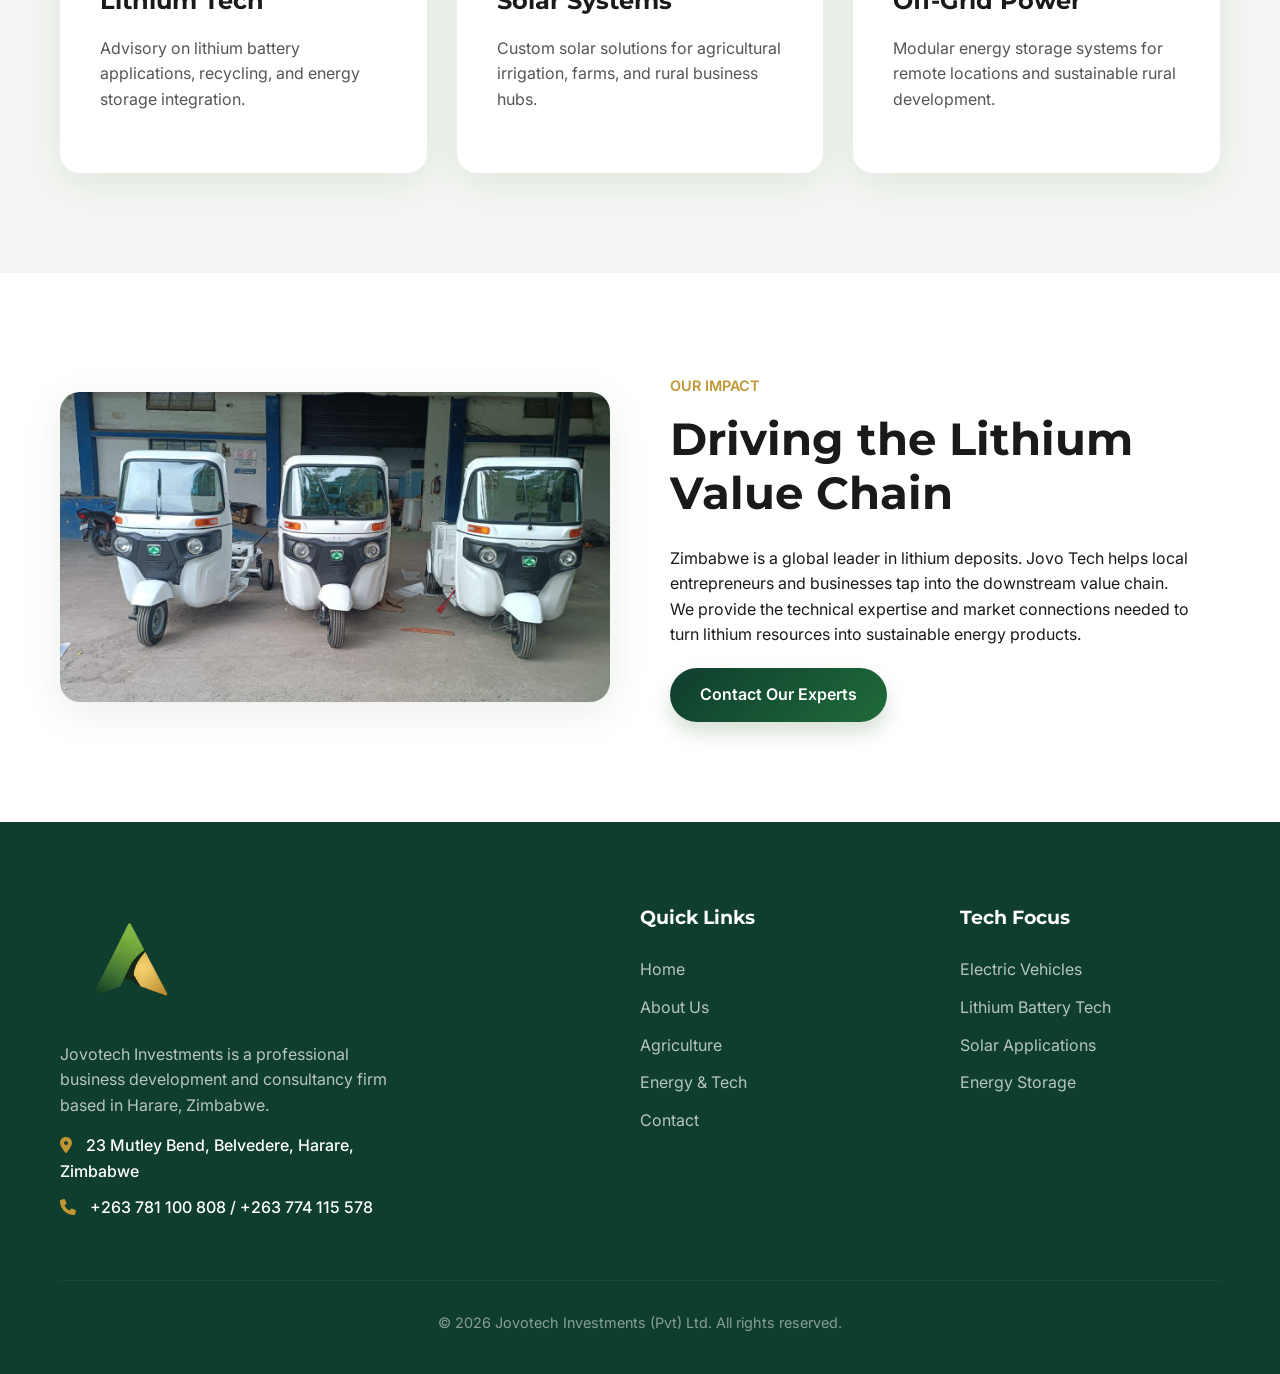
<file: energy.html>
<!DOCTYPE html>
<html lang="en">

<head>
    <meta charset="UTF-8">
    <meta name="viewport" content="width=device-width, initial-scale=1.0">
    <title>Energy & Tech | Jovo Tech Investments</title>
    <meta name="description"
        content="Innovating in Electric Vehicles, Lithium Battery Technology, and Renewable Energy in Zimbabwe with Jovotech Investments.">
    <meta name="keywords" content="EV Zimbabwe, Lithium Battery Zimbabwe, Renewable Energy Zimbabwe, Jovotech Energy">
    <!-- Open Graph / Facebook -->
    <meta property="og:type" content="website">
    <meta property="og:url" content="https://jovotech.co.zw/energy.html">
    <meta property="og:title" content="Energy & Innovation | Jovotech Investments">
    <meta property="og:description"
        content="Driving clean mobility and lithium technology solutions for sustainable energy in Zimbabwe.">
    <meta property="og:image" content="https://jovotech.co.zw/IMG-20260127-WA0062.jpg">
    <!-- Twitter -->
    <meta property="twitter:card" content="summary_large_image">
    <meta property="twitter:image" content="https://jovotech.co.zw/IMG-20260127-WA0062.jpg">
    <!-- Google Fonts -->
    <link rel="preconnect" href="https://fonts.googleapis.com">
    <link rel="preconnect" href="https://fonts.gstatic.com" crossorigin>
    <link
        href="https://fonts.googleapis.com/css2?family=Inter:wght@400;500;600;700&family=Montserrat:wght@700;800&display=swap"
        rel="stylesheet">
    <!-- Font Awesome -->
    <link rel="stylesheet" href="https://cdnjs.cloudflare.com/ajax/libs/font-awesome/6.4.0/css/all.min.css">
    <!-- Custom CSS -->
    <link rel="stylesheet" href="styles.css">
    <style>
        .page-hero {
            height: 60vh;
            display: flex;
            align-items: center;
            color: white;
            position: relative;
            background: linear-gradient(rgba(30, 111, 217, 0.7), rgba(0, 0, 0, 0.6)), url('images/WhatsApp Image 2026-02-04 at 11.30.39.jpeg') center/cover;
        }
    </style>
    <!-- Favicon -->
    <link rel="icon" type="image/png" href="images/icon2.png">
</head>

<body>
    <!-- Preloader -->
    <div id="preloader">
        <div class="loader"></div>
    </div>

    <header id="main-header">
        <div class="container">
            <nav>
                <a href="index.html" class="logo">
                    <img src="images/icon2.png" alt="Jovo Tech Logo">
                </a>
                <ul class="nav-links">
                    <li><a href="index.html">Home</a></li>
                    <li><a href="about.html">About Us</a></li>
                    <li><a href="agriculture.html">Agriculture</a></li>
                    <li><a href="gallery.html">Gallery</a></li>
                    <li><a href="energy.html" class="active">Energy & EVs</a></li>
                    <li><a href="students.html">Students</a></li>
                    <li><a href="contact.html" class="btn btn-primary">Partner With Us</a></li>
                </ul>
                <div class="mobile-toggle">
                    <i class="fas fa-bars"></i>
                </div>
            </nav>
        </div>
    </header>

    <section class="page-hero">
        <div class="container">
            <div class="hero-content">
                <h1>Future-Ready Energy</h1>
                <p>Driving the transition to clean mobility and sustainable lithium technology in Zimbabwe.</p>
            </div>
        </div>
    </section>

    <section class="section-padding">
        <div class="container">
            <div class="section-title reveal">
                <span>Innovation Roadmap</span>
                <h2>Electric Vehicles & Mobility</h2>
                <p>We are building the foundation for Zimbabwe's electric future through consulting, training, and
                    infrastructure.</p>
            </div>

            <div class="split-layout reveal">
                <div class="split-text">
                    <h3>Clean Mobility Solutions</h3>
                    <p>Jovo Tech supports the adoption of electric vehicles (EVs) by bridging the gap between global
                        technology and local needs.</p>
                    <ul class="feature-list" style="margin: 20px 0;">
                        <li><i class="fas fa-check-circle"
                                style="color: var(--secondary-color); margin-right: 10px;"></i> EV Business Feasibility
                            Studies</li>
                        <li><i class="fas fa-check-circle"
                                style="color: var(--secondary-color); margin-right: 10px;"></i> Charging Infrastructure
                            Planning</li>
                        <li><i class="fas fa-check-circle"
                                style="color: var(--secondary-color); margin-right: 10px;"></i> Maintenance & Tech
                            Advisory</li>
                        <li><i class="fas fa-check-circle"
                                style="color: var(--secondary-color); margin-right: 10px;"></i> Local Adaptation
                            Training</li>
                    </ul>
                    <p>Our goal is to ensure that Zimbabweans have access to affordable and reliable clean transport
                        solutions.</p>
                </div>
                <div class="split-image">
                    <img src="images/WhatsApp Image 2026-02-04 at 11.30.40 (1).jpeg" alt="EV Charging Infrastructure"
                        class="image-rounded">
                </div>
            </div>
        </div>
    </section>

    <section class="section-padding bg-soft reveal">
        <div class="container">
            <div class="section-title">
                <span>Sustainable Power</span>
                <h2>Lithium & Renewable Energy</h2>
                <p>Maximizing the potential of Zimbabwe's natural resources for a greener tomorrow.</p>
            </div>

            <div class="sector-grid">
                <div class="sector-card">
                    <i class="fas fa-microchip"></i>
                    <h3>Lithium Tech</h3>
                    <p>Advisory on lithium battery applications, recycling, and energy storage integration.</p>
                </div>
                <div class="sector-card">
                    <i class="fas fa-sun"></i>
                    <h3>Solar Systems</h3>
                    <p>Custom solar solutions for agricultural irrigation, farms, and rural business hubs.</p>
                </div>
                <div class="sector-card">
                    <i class="fas fa-plug-circle-bolt"></i>
                    <h3>Off-Grid Power</h3>
                    <p>Modular energy storage systems for remote locations and sustainable rural development.</p>
                </div>
            </div>
        </div>
    </section>

    <section class="section-padding reveal">
        <div class="container">
            <div class="split-layout">
                <div class="split-image">
                    <img src="images/WhatsApp Image 2026-02-04 at 11.30.41 (1).jpeg"
                        alt="Lithium Ion Battery Technology" class="image-rounded">
                </div>
                <div class="split-text">
                    <span>Our Impact</span>
                    <h2>Driving the Lithium Value Chain</h2>
                    <p>Zimbabwe is a global leader in lithium deposits. Jovo Tech helps local entrepreneurs and
                        businesses tap into the downstream value chain.</p>
                    <p>We provide the technical expertise and market connections needed to turn lithium resources into
                        sustainable energy products.</p>
                    <a href="contact.html" class="btn btn-primary" style="margin-top:20px;">Contact Our Experts</a>
                </div>
            </div>
        </div>
        </div>
    </section>

    <!-- Floating WhatsApp FAB -->
    <a href="https://wa.me/263781100808" class="fab-whatsapp" target="_blank" title="Contact us on WhatsApp">
        <i class="fab fa-whatsapp"></i>
    </a>

    <footer class="main-footer">
        <div class="container">
            <div class="footer-grid">
                <div class="footer-brand">
                    <a href="index.html" class="logo" style="margin-bottom: 20px;">
                        <img src="images/icon2.png" alt="Jovo Tech Logo" style="height: 120px;">
                    </a>
                    <p>Jovotech Investments is a professional business development and consultancy firm based in Harare,
                        Zimbabwe.</p>
                    <p style="margin-top: 15px; opacity: 1; font-weight: 500;">
                        <i class="fas fa-map-marker-alt" style="color: var(--secondary-color); margin-right: 10px;"></i>
                        23 Mutley Bend, Belvedere, Harare, Zimbabwe
                    </p>
                    <p style="margin-top: 10px; opacity: 1; font-weight: 500;">
                        <i class="fas fa-phone" style="color: var(--secondary-color); margin-right: 10px;"></i>
                        +263 781 100 808 / +263 774 115 578
                    </p>
                </div>
                <div class="footer-links">
                    <h4>Quick Links</h4>
                    <ul>
                        <li><a href="index.html">Home</a></li>
                        <li><a href="about.html">About Us</a></li>
                        <li><a href="agriculture.html">Agriculture</a></li>
                        <li><a href="energy.html">Energy & Tech</a></li>
                        <li><a href="contact.html">Contact</a></li>
                    </ul>
                </div>
                <div class="footer-links">
                    <h4>Tech Focus</h4>
                    <ul>
                        <li><a href="energy.html">Electric Vehicles</a></li>
                        <li><a href="energy.html">Lithium Battery Tech</a></li>
                        <li><a href="energy.html">Solar Applications</a></li>
                        <li><a href="energy.html">Energy Storage</a></li>
                    </ul>
                </div>
            </div>
            <div class="footer-bottom">
                <p>&copy; 2026 Jovotech Investments (Pvt) Ltd. All rights reserved.</p>
            </div>
        </div>
    </footer>

    <script src="script.js"></script>
</body>

</html>
</file>
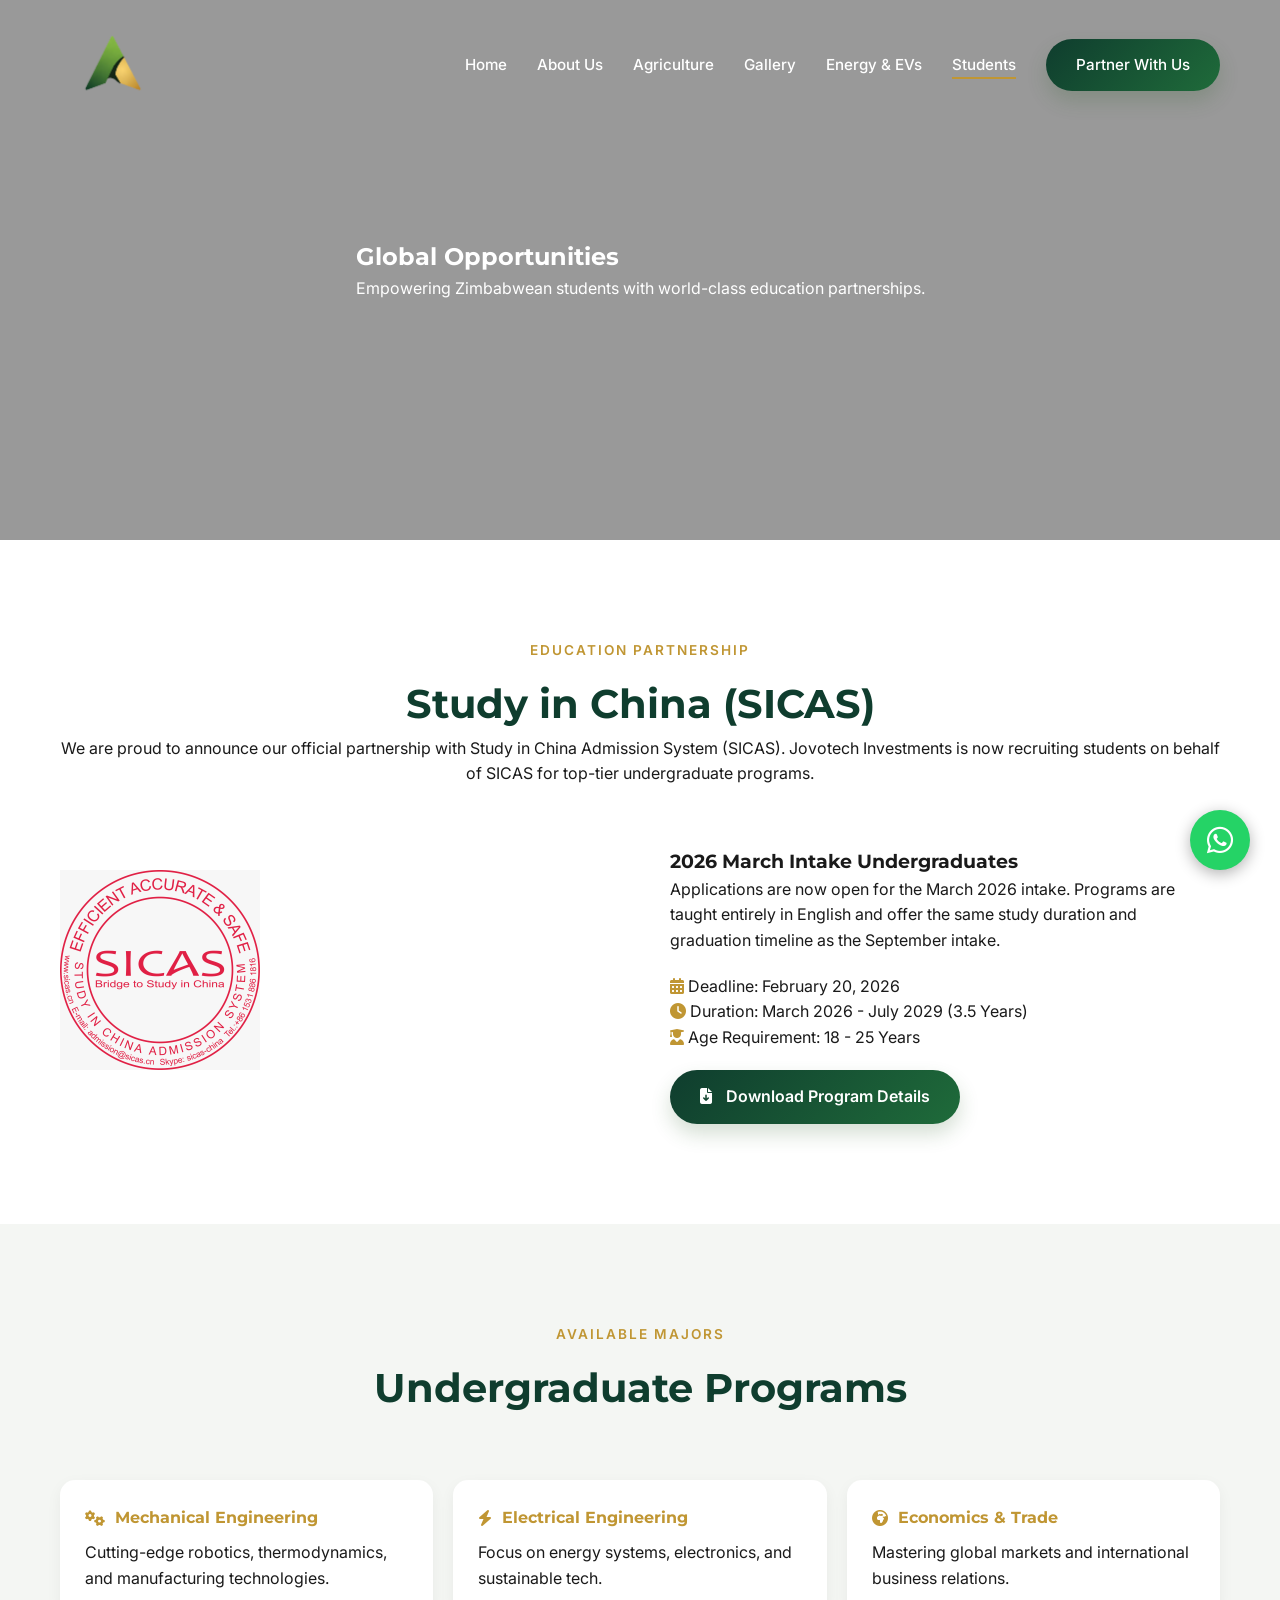
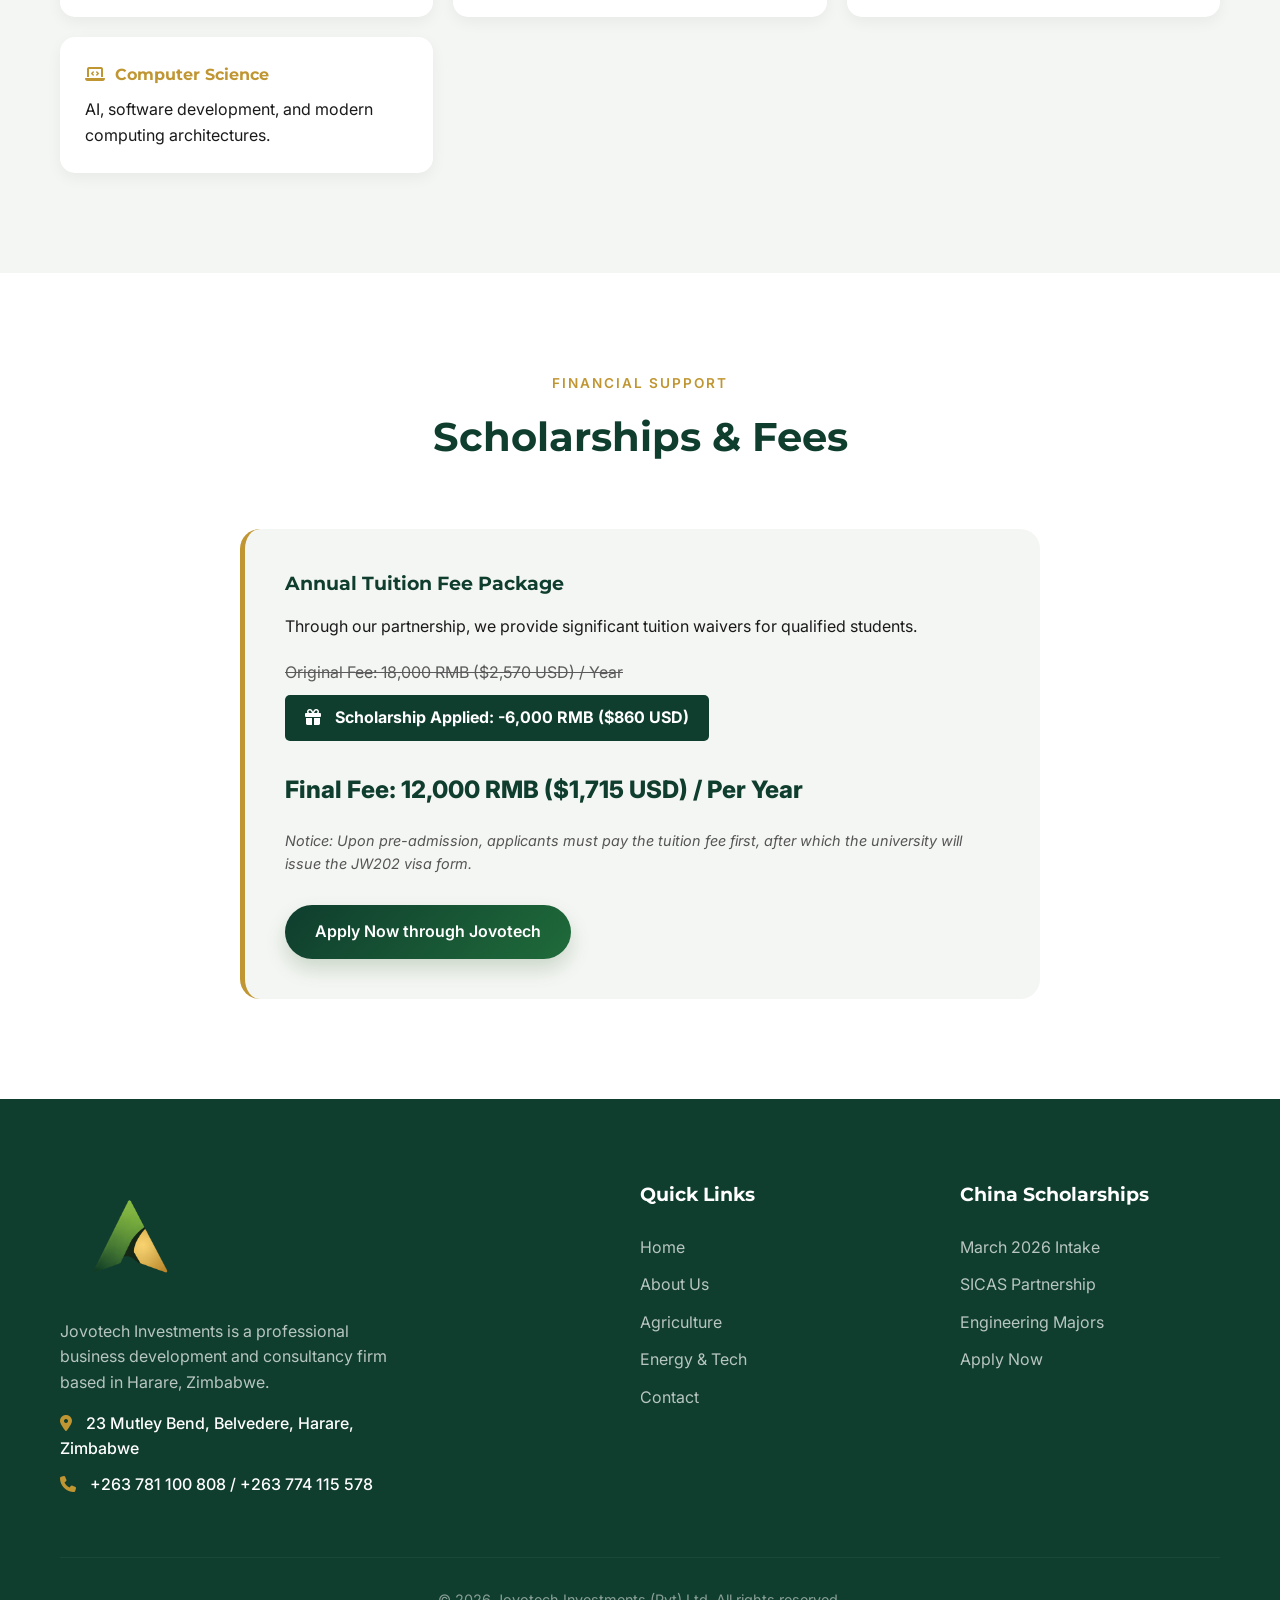
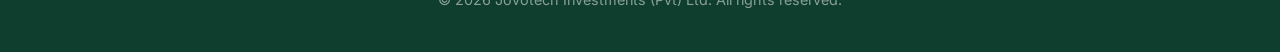
<file: students.html>
<!DOCTYPE html>
<html lang="en">

<head>
    <meta charset="UTF-8">
    <meta name="viewport" content="width=device-width, initial-scale=1.0">
    <title>Students | Jovo Tech Investments</title>
    <meta name="description"
        content="Scholarship opportunities and international education partnerships. Join the 2026 March intake for top-tier undergraduate programs in China with SICAS.">
    <meta name="keywords"
        content="SICAS Zimbabwe, China Scholarships, Study in China, Jovo Tech Students, Undergraduate Programs 2026">
    <!-- Open Graph / Facebook -->
    <meta property="og:type" content="website">
    <meta property="og:url" content="https://jovotech.co.zw/students.html">
    <meta property="og:title" content="Students & Scholarships | Jovotech Investments">
    <meta property="og:description"
        content="Partnering with SICAS to provide world-class education opportunities. Apply for 2026 March intake today.">
    <!-- Google Fonts -->
    <link rel="preconnect" href="https://fonts.googleapis.com">
    <link rel="preconnect" href="https://fonts.gstatic.com" crossorigin>
    <link
        href="https://fonts.googleapis.com/css2?family=Inter:wght@400;500;600;700&family=Montserrat:wght@700;800&display=swap"
        rel="stylesheet">
    <!-- Font Awesome -->
    <link rel="stylesheet" href="https://cdnjs.cloudflare.com/ajax/libs/font-awesome/6.4.0/css/all.min.css">
    <!-- Custom CSS -->
    <link rel="stylesheet" href="styles.css">
    <style>
        .page-hero {
            height: 60vh;
            display: flex;
            align-items: center;
            color: white;
            position: relative;
            overflow: hidden;
            background: rgba(0, 0, 0, 0.4);
        }

        .page-hero video {
            position: absolute;
            top: 50%;
            left: 50%;
            min-width: 100%;
            min-height: 100%;
            width: auto;
            height: auto;
            z-index: -1;
            transform: translate(-50%, -50%);
            object-fit: cover;
        }

        .scholarship-card {
            background: var(--bg-soft);
            padding: 40px;
            border-radius: 20px;
            margin-bottom: 30px;
            border-left: 5px solid var(--secondary-color);
            transition: var(--transition);
        }

        .scholarship-card:hover {
            transform: translateY(-5px);
            box-shadow: var(--shadow);
        }

        .scholarship-card h3 {
            margin-bottom: 15px;
            color: var(--primary-color);
        }

        .info-grid {
            display: grid;
            grid-template-columns: repeat(auto-fit, minmax(280px, 1fr));
            gap: 20px;
            margin-top: 30px;
        }

        .info-item {
            background: white;
            padding: 25px;
            border-radius: 15px;
            box-shadow: 0 5px 15px rgba(0, 0, 0, 0.05);
        }

        .info-item h4 {
            color: var(--secondary-color);
            margin-bottom: 10px;
            display: flex;
            align-items: center;
            gap: 10px;
        }

        .sicas-logo {
            max-width: 200px;
            margin-bottom: 30px;
        }

        .price-tag {
            background: var(--primary-color);
            color: white;
            padding: 10px 20px;
            border-radius: 5px;
            display: inline-block;
            margin: 10px 0;
            font-weight: 700;
        }

        .original-price {
            text-decoration: line-through;
            opacity: 0.7;
            margin-right: 10px;
        }
    </style>
    <!-- Favicon -->
    <link rel="icon" type="image/png" href="images/icon2.png">
</head>

<body>
    <!-- Preloader -->
    <div id="preloader">
        <div class="loader"></div>
    </div>

    <header id="main-header">
        <div class="container">
            <nav>
                <a href="index.html" class="logo">
                    <img src="images/icon2.png" alt="Jovo Tech Logo">
                </a>
                <ul class="nav-links">
                    <li><a href="index.html">Home</a></li>
                    <li><a href="about.html">About Us</a></li>
                    <li><a href="agriculture.html">Agriculture</a></li>
                    <li><a href="gallery.html">Gallery</a></li>
                    <li><a href="energy.html">Energy & EVs</a></li>
                    <li><a href="students.html" class="active">Students</a></li>
                    <li><a href="contact.html" class="btn btn-primary">Partner With Us</a></li>
                </ul>
                <div class="mobile-toggle">
                    <i class="fas fa-bars"></i>
                </div>
            </nav>
        </div>
    </header>

    <section class="page-hero">
        <video autoplay muted loop playsinline>
            <source src="images/VID-20260204-WA0201.mp4" type="video/mp4">
        </video>
        <div class="container">
            <div class="hero-content">
                <h1>Global Opportunities</h1>
                <p>Empowering Zimbabwean students with world-class education partnerships.</p>
            </div>
        </div>
    </section>

    <section class="section-padding">
        <div class="container">
            <div class="section-title reveal">
                <span>Education Partnership</span>
                <h2>Study in China (SICAS)</h2>
                <p>We are proud to announce our official partnership with Study in China Admission System (SICAS).
                    Jovotech Investments is now recruiting students on behalf of SICAS for top-tier undergraduate
                    programs.</p>
            </div>

            <div class="split-layout reveal" style="align-items: center;">
                <div class="split-image">
                    <img src="images/WhatsApp Image 2026-02-04 at 11.42.34.jpeg" alt="SICAS Logo" class="sicas-logo">
                    <!-- <img src="images/IMG-20260204-WA0105.jpg" alt="Student Recruitment" class="image-rounded"> -->
                </div>
                <div class="split-text">
                    <h3>2026 March Intake Undergraduates</h3>
                    <p>Applications are now open for the March 2026 intake. Programs are taught entirely in English and
                        offer the same study duration and graduation timeline as the September intake.</p>

                    <ul class="feature-list" style="margin: 20px 0;">
                        <li><i class="fas fa-calendar-alt" style="color: var(--secondary-color);"></i> Deadline:
                            February 20, 2026</li>
                        <li><i class="fas fa-clock" style="color: var(--secondary-color);"></i> Duration: March 2026 -
                            July 2029 (3.5 Years)</li>
                        <li><i class="fas fa-user-graduate" style="color: var(--secondary-color);"></i> Age Requirement:
                            18 - 25 Years</li>
                    </ul>

                    <a href="images/Bachelor's and Master's scholarship program for September 2026 intake- Hangzhou City (1).doc"
                        class="btn btn-primary" download>
                        <i class="fas fa-file-download" style="margin-right: 10px;"></i> Download Program Details
                    </a>
                </div>
            </div>
        </div>
    </section>

    <section class="section-padding bg-soft reveal">
        <div class="container">
            <div class="section-title">
                <span>Available Majors</span>
                <h2>Undergraduate Programs</h2>
            </div>

            <div class="info-grid">
                <div class="info-item">
                    <h4><i class="fas fa-cogs"></i> Mechanical Engineering</h4>
                    <p>Cutting-edge robotics, thermodynamics, and manufacturing technologies.</p>
                </div>
                <div class="info-item">
                    <h4><i class="fas fa-bolt"></i> Electrical Engineering</h4>
                    <p>Focus on energy systems, electronics, and sustainable tech.</p>
                </div>
                <div class="info-item">
                    <h4><i class="fas fa-globe-africa"></i> Economics & Trade</h4>
                    <p>Mastering global markets and international business relations.</p>
                </div>
                <div class="info-item">
                    <h4><i class="fas fa-laptop-code"></i> Computer Science</h4>
                    <p>AI, software development, and modern computing architectures.</p>
                </div>
            </div>
        </div>
    </section>

    <section class="section-padding reveal">
        <div class="container text-center">
            <div class="section-title">
                <span>Financial Support</span>
                <h2>Scholarships & Fees</h2>
            </div>

            <div class="scholarship-card" style="max-width: 800px; margin: 0 auto; text-align: left;">
                <h3>Annual Tuition Fee Package</h3>
                <p>Through our partnership, we provide significant tuition waivers for qualified students.</p>

                <div style="margin-top: 20px;">
                    <span class="original-price">Original Fee: 18,000 RMB ($2,570 USD) / Year</span><br>
                    <div class="price-tag">
                        <i class="fas fa-gift" style="margin-right: 10px;"></i> Scholarship Applied: -6,000 RMB ($860
                        USD)
                    </div>
                </div>

                <div style="margin-top: 20px; font-size: 1.5rem; font-weight: 800; color: var(--primary-color);">
                    Final Fee: 12,000 RMB ($1,715 USD) / Per Year
                </div>

                <p style="margin-top: 20px; font-style: italic; font-size: 0.9rem; color: var(--text-light);">
                    Notice: Upon pre-admission, applicants must pay the tuition fee first, after which the university
                    will issue the JW202 visa form.
                </p>

                <div style="margin-top: 30px;">
                    <a href="contact.html" class="btn btn-primary">Apply Now through Jovotech</a>
                </div>
            </div>
        </div>
    </section>

    <!-- Floating WhatsApp FAB -->
    <a href="https://wa.me/263781100808" class="fab-whatsapp" target="_blank" title="Contact us on WhatsApp">
        <i class="fab fa-whatsapp"></i>
    </a>

    <footer class="main-footer">
        <div class="container">
            <div class="footer-grid">
                <div class="footer-brand">
                    <a href="index.html" class="logo" style="margin-bottom: 20px;">
                        <img src="images/icon2.png" alt="Jovo Tech Logo" style="height: 120px;">
                    </a>
                    <p>Jovotech Investments is a professional business development and consultancy firm based in Harare,
                        Zimbabwe.</p>
                    <p style="margin-top: 15px; opacity: 1; font-weight: 500;">
                        <i class="fas fa-map-marker-alt" style="color: var(--secondary-color); margin-right: 10px;"></i>
                        23 Mutley Bend, Belvedere, Harare, Zimbabwe
                    </p>
                    <p style="margin-top: 10px; opacity: 1; font-weight: 500;">
                        <i class="fas fa-phone" style="color: var(--secondary-color); margin-right: 10px;"></i>
                        +263 781 100 808 / +263 774 115 578
                    </p>
                </div>
                <div class="footer-links">
                    <h4>Quick Links</h4>
                    <ul>
                        <li><a href="index.html">Home</a></li>
                        <li><a href="about.html">About Us</a></li>
                        <li><a href="agriculture.html">Agriculture</a></li>
                        <li><a href="energy.html">Energy & Tech</a></li>
                        <li><a href="contact.html">Contact</a></li>
                    </ul>
                </div>
                <div class="footer-links">
                    <h4>China Scholarships</h4>
                    <ul>
                        <li><a href="students.html">March 2026 Intake</a></li>
                        <li><a href="students.html">SICAS Partnership</a></li>
                        <li><a href="students.html">Engineering Majors</a></li>
                        <li><a href="contact.html">Apply Now</a></li>
                    </ul>
                </div>
            </div>
            <div class="footer-bottom">
                <p>&copy; 2026 Jovotech Investments (Pvt) Ltd. All rights reserved.</p>
            </div>
        </div>
    </footer>

    <script src="script.js"></script>
</body>

</html>
</file>
<file: styles.css>
:root {
  --primary-color: #0f3d2e;
  /* Deep Logo Green */
  --primary-light: #1f6b3a;
  /* Lighter Logo Green */
  --secondary-color: #c09633;
  /* Logo Gold/Bronze */
  --accent-color: #e2b03d;
  /* Brighter Gold */
  --text-color: #1a1a1a;
  --text-light: #555555;
  --bg-light: #ffffff;
  --bg-soft: #f4f6f3;
  /* Hint of green in the grey */
  --bg-dark: #0b0b0b;
  /* Matching logo background */
  --white: #ffffff;
  --glass: rgba(255, 255, 255, 0.1);
  --shadow: 0 10px 40px rgba(47, 97, 38, 0.1);
  --transition: all 0.4s cubic-bezier(0.165, 0.84, 0.44, 1);
  --whatsapp: #25d366;
}

* {
  margin: 0;
  padding: 0;
  box-sizing: border-box;
}

body {
  font-family: "Inter", sans-serif;
  color: var(--text-color);
  line-height: 1.6;
  overflow-x: hidden;
  background-color: var(--bg-light);
}

h1,
h2,
h3,
h4,
.logo {
  font-family: "Montserrat", sans-serif;
  font-weight: 700;
}

.container {
  max-width: 1200px;
  margin: 0 auto;
  padding: 0 20px;
}

a {
  text-decoration: none;
  color: inherit;
  transition: var(--transition);
}

ul {
  list-style: none;
}

img {
  max-width: 100%;
  height: auto;
  display: block;
}

/* Header & Nav */
#main-header {
  padding: 20px 0;
  position: fixed;
  width: 100%;
  top: 0;
  z-index: 1000;
  background: transparent;
  transition: var(--transition);
  color: var(--white);
  /* Default white for hero background */
}

#main-header.header-initial-dark {
  background-color: var(--primary-color);
}

#main-header.scrolled {
  background: rgba(255, 255, 255, 0.98);
  backdrop-filter: blur(15px);
  padding: 12px 0;
  box-shadow: 0 5px 20px rgba(0, 0, 0, 0.1);
  color: var(--text-color);
  /* Dark text for scrolled header */
}

nav {
  display: flex;
  justify-content: space-between;
  align-items: center;
}

.logo {
  display: flex;
  align-items: center;
  gap: 10px;
}

.logo img {
  height: 90px;
  width: auto;
  transition: var(--transition);
}

#main-header.scrolled .logo img {
  filter: none;
}

.logo span {
  display: none;
  /* Hide text if logo image is present */
}

.nav-links {
  display: flex;
  gap: 30px;
  align-items: center;
}

.nav-links a {
  font-weight: 500;
  font-size: 0.95rem;
  position: relative;
}

.nav-links a::after {
  content: "";
  position: absolute;
  bottom: -5px;
  left: 0;
  width: 0;
  height: 2px;
  background: var(--secondary-color);
  transition: var(--transition);
}

.nav-links a:hover::after,
.nav-links a.active::after {
  width: 100%;
}

.mobile-toggle {
  display: none;
  font-size: 1.5rem;
  cursor: pointer;
}

/* Hero Section */
.hero {
  height: 100vh;
  display: flex;
  align-items: center;
  position: relative;
  overflow: hidden;
  color: var(--white);
}

.hero-bg {
  position: absolute;
  top: 0;
  left: 0;
  width: 100%;
  height: 100%;
  background:
    linear-gradient(rgba(0, 0, 0, 0.5), rgba(0, 0, 0, 0.5)),
    url("hero_placeholder.jpg") center/cover no-repeat;
  z-index: -1;
  transform: scale(1.1);
  transition: transform 5s ease;
}

.hero:hover .hero-bg {
  transform: scale(1);
}

.hero-content {
  max-width: 700px;
}

.hero h1 {
  font-size: 4rem;
  line-height: 1.1;
  margin-bottom: 20px;
  animation: fadeInUp 1s ease forwards;
}

.hero p {
  font-size: 1.2rem;
  margin-bottom: 30px;
  opacity: 0.9;
  animation: fadeInUp 1s ease 0.2s forwards;
  animation-fill-mode: both;
}

.hero-btns {
  display: flex;
  gap: 20px;
  animation: fadeInUp 1s ease 0.4s forwards;
  animation-fill-mode: both;
}

/* Buttons */
.btn {
  padding: 14px 30px;
  border-radius: 50px;
  font-weight: 600;
  cursor: pointer;
  display: inline-block;
  border: none;
  text-align: center;
}

.btn-primary {
  background: linear-gradient(
    135deg,
    var(--primary-color),
    var(--primary-light)
  );
  color: var(--white);
  box-shadow: 0 10px 20px rgba(47, 97, 38, 0.2);
}

.btn-primary:hover {
  transform: translateY(-3px);
  box-shadow: 0 15px 30px rgba(47, 97, 38, 0.3);
}

.btn-outline {
  border: 2px solid var(--secondary-color);
  color: var(--secondary-color);
}

.btn-outline:hover {
  background: var(--secondary-color);
  color: var(--bg-dark);
}

/* Sections */
.section-padding {
  padding: 100px 0;
}

.section-title {
  text-align: center;
  margin-bottom: 60px;
}

.section-title span {
  color: var(--secondary-color);
  font-weight: 600;
  text-transform: uppercase;
  letter-spacing: 2px;
  font-size: 0.85rem;
  display: block;
  margin-bottom: 10px;
}

.section-title h2 {
  font-size: 2.5rem;
  color: var(--primary-color);
}

.bg-soft {
  background-color: var(--bg-soft);
}

/* Sector Grid */
.sector-grid {
  display: grid;
  grid-template-columns: repeat(auto-fit, minmax(280px, 1fr));
  gap: 30px;
}

.sector-card {
  background: var(--white);
  padding: 40px;
  border-radius: 20px;
  box-shadow: var(--shadow);
  transition: var(--transition);
  position: relative;
  overflow: hidden;
}

.sector-card:hover {
  transform: translateY(-10px);
}

.sector-card i {
  font-size: 2.5rem;
  color: var(--secondary-color);
  margin-bottom: 25px;
  display: block;
}

.sector-card h3 {
  margin-bottom: 15px;
  font-size: 1.5rem;
}

.sector-card p {
  color: var(--text-light);
  margin-bottom: 20px;
}

.sector-card .learn-more {
  font-weight: 600;
  color: var(--primary-color);
  display: flex;
  align-items: center;
  gap: 10px;
}

.sector-card .learn-more i {
  font-size: 0.9rem;
  margin: 0;
}

/* Split Layout */
.split-layout {
  display: grid;
  grid-template-columns: 1fr 1fr;
  gap: 60px;
  align-items: center;
}

.image-rounded {
  border-radius: 20px;
  box-shadow: var(--shadow);
}

.split-text span {
  color: var(--secondary-color);
  font-weight: 600;
  text-transform: uppercase;
  font-size: 0.9rem;
}

.split-text h2 {
  font-size: 2.8rem;
  margin: 15px 0 25px;
  line-height: 1.2;
}

/* Energy Boxes */
.energy-box {
  display: flex;
  gap: 20px;
  margin-bottom: 25px;
}

.energy-box i {
  font-size: 1.5rem;
  color: var(--secondary-color);
  background: rgba(30, 111, 217, 0.1);
  width: 60px;
  height: 60px;
  display: flex;
  align-items: center;
  justify-content: center;
  border-radius: 15px;
  flex-shrink: 0;
}

.energy-box h4 {
  margin-bottom: 5px;
}

/* Footer */
.main-footer {
  background: var(--primary-color);
  color: var(--white);
  padding: 80px 0 40px;
}

.footer-grid {
  display: grid;
  grid-template-columns: 2fr 1fr 1fr;
  gap: 60px;
  margin-bottom: 60px;
}

.footer-brand .logo {
  color: var(--white);
  margin-bottom: 20px;
  display: block;
}

.footer-brand p {
  opacity: 0.7;
  max-width: 350px;
}

.footer-links h4 {
  margin-bottom: 25px;
  font-size: 1.2rem;
}

.footer-links ul li {
  margin-bottom: 12px;
}

.footer-links ul li a {
  opacity: 0.7;
}

.footer-links ul li a:hover {
  opacity: 1;
  color: var(--accent-color);
}

.footer-bottom {
  border-top: 1px solid rgba(255, 255, 255, 0.1);
  padding-top: 30px;
  text-align: center;
  font-size: 0.9rem;
  opacity: 0.5;
}

/* Animations */
@keyframes fadeInUp {
  from {
    opacity: 0;
    transform: translateY(30px);
  }

  to {
    opacity: 1;
    transform: translateY(0);
  }
}

.reveal {
  opacity: 0;
  transform: translateY(50px);
  transition: 0.8s all ease;
}

.reveal.active {
  opacity: 1;
  transform: translateY(0);
}

/* Mobile Responsive */
@media (max-width: 992px) {
  .split-layout {
    grid-template-columns: 1fr;
  }

  .hero h1 {
    font-size: 3rem;
  }

  .footer-grid {
    grid-template-columns: 1fr 1fr;
  }
}

@media (max-width: 768px) {
  .nav-links {
    position: fixed;
    top: 0;
    right: -100%;
    width: 80%;
    height: 100vh;
    background: var(--bg-dark);
    display: flex;
    flex-direction: column;
    justify-content: center;
    align-items: center;
    gap: 40px;
    transition: 0.5s ease-in-out;
    z-index: 999;
  }

  .nav-links.active {
    right: 0;
  }

  .nav-links a {
    font-size: 1.5rem;
    color: var(--white) !important;
  }

  .mobile-toggle {
    display: block;
    z-index: 1001;
    position: relative;
  }

  #main-header.scrolled .mobile-toggle {
    color: var(--text-color);
  }

  /* Force white toggle when menu is active regardless of scroll */
  .nav-links.active ~ .mobile-toggle,
  nav:has(.nav-links.active) .mobile-toggle {
    color: var(--white) !important;
  }

  #main-header {
    padding: 10px 0 !important;
  }

  .logo img {
    height: 60px !important;
  }

  .hero {
    padding-top: 80px;
    height: auto;
    min-height: 100vh;
    display: flex;
    align-items: center;
  }

  .page-hero {
    padding-top: 80px !important;
    height: auto !important;
    min-height: 40vh !important;
    display: flex;
    align-items: center;
  }

  .hero h1 {
    font-size: 2.5rem;
  }

  .footer-grid {
    grid-template-columns: 1fr;
  }
}

/* Preloader */
#preloader {
  position: fixed;
  top: 0;
  left: 0;
  width: 100%;
  height: 100vh;
  background: var(--bg-dark);
  display: flex;
  justify-content: center;
  align-items: center;
  z-index: 9999;
  transition:
    opacity 0.5s ease-out,
    visibility 0.5s;
}

.loader {
  width: 50px;
  height: 50px;
  border: 5px solid var(--glass);
  border-top: 5px solid var(--secondary-color);
  border-radius: 50%;
  animation: spin 0.8s linear infinite;
}

@keyframes spin {
  0% {
    transform: rotate(0deg);
  }

  100% {
    transform: rotate(360deg);
  }
}

/* Floating WhatsApp FAB */
.fab-whatsapp {
  position: fixed;
  bottom: 30px;
  right: 30px;
  width: 60px;
  height: 60px;
  background: var(--whatsapp);
  color: white !important;
  border-radius: 50%;
  display: flex;
  justify-content: center;
  align-items: center;
  font-size: 30px;
  box-shadow: 0 4px 15px rgba(0, 0, 0, 0.3);
  z-index: 1002;
  transition: var(--transition);
}

.fab-whatsapp:hover {
  transform: scale(1.1) translateY(-5px);
  box-shadow: 0 6px 20px rgba(0, 0, 0, 0.4);
}

/* FAQ Styling */
.faq-container {
  max-width: 800px;
  margin: 0 auto;
}

.faq-item {
  margin-bottom: 15px;
  border: 1px solid #ddd;
  border-radius: 10px;
  overflow: hidden;
}

.faq-toggle {
  width: 100%;
  padding: 20px;
  text-align: left;
  background: var(--white);
  border: none;
  font-weight: 600;
  cursor: pointer;
  display: flex;
  justify-content: space-between;
  align-items: center;
  font-family: inherit;
}

.faq-content {
  padding: 0 20px 20px;
  display: none;
  color: var(--text-light);
}

/* Responsive Fixes for Contact and About Pages */
@media (max-width: 992px) {
  .contact-container {
    grid-template-columns: 1fr !important;
    gap: 40px !important;
  }

  .contact-form {
    padding: 30px;
  }

  .mission-vision {
    grid-template-columns: 1fr !important;
  }
}

@media (max-width: 768px) {
  .section-padding {
    padding: 80px 0 !important;
  }

  .split-layout {
    gap: 40px !important;
    text-align: center;
  }

  .split-text h2 {
    font-size: 2.2rem !important;
    margin-bottom: 20px !important;
  }

  .hero-btns {
    flex-direction: column;
    width: 100%;
    gap: 15px !important;
  }

  .hero-btns .btn {
    width: 100%;
  }

  .hero h1 {
    font-size: 2.5rem !important;
    line-height: 1.2;
  }

  .hero p {
    font-size: 1.1rem !important;
    margin-bottom: 40px !important;
  }

  .page-hero {
    height: 45vh !important;
  }

  .page-hero h1 {
    font-size: 2.2rem !important;
  }

  .contact-form {
    padding: 30px 20px;
    border-radius: 20px;
    margin-top: 20px;
  }

  .contact-method {
    gap: 15px;
    text-align: left;
  }

  .contact-method i {
    width: 45px;
    height: 45px;
    font-size: 1.2rem;
  }

  .partners-grid {
    grid-template-columns: repeat(auto-fit, minmax(130px, 1fr)) !important;
    gap: 25px !important;
  }

  .sector-grid {
    gap: 30px !important;
  }

  .sector-card {
    padding: 35px 25px !important;
    margin-bottom: 10px;
  }

  /* Extra breathing room before footer */
  section:last-of-type {
    padding-bottom: 100px !important;
  }

  .energy-box {
    flex-direction: column;
    align-items: center;
    text-align: center;
  }
}

/* Gallery Page Styles */
.gallery-grid {
  display: grid;
  grid-template-columns: repeat(auto-fill, minmax(300px, 1fr));
  gap: 20px;
  margin-top: 40px;
}

.gallery-item {
  position: relative;
  overflow: hidden;
  border-radius: 15px;
  box-shadow: var(--shadow);
  cursor: pointer;
  transition: var(--transition);
}

.gallery-item img {
  width: 100%;
  height: 300px;
  object-fit: cover;
  transition: transform 0.5s ease;
}

.gallery-item:hover {
  transform: translateY(-5px);
}

.gallery-item:hover img {
  transform: scale(1.1);
}

.gallery-overlay {
  position: absolute;
  bottom: 0;
  left: 0;
  width: 100%;
  background: linear-gradient(to top, rgba(0, 0, 0, 0.8), transparent);
  padding: 20px;
  color: white;
  opacity: 0;
  transition: var(--transition);
  transform: translateY(20px);
}

.gallery-item:hover .gallery-overlay {
  opacity: 1;
  transform: translateY(0);
}

/* Category Sections */
.category-section {
  margin-bottom: 80px;
}

.category-header {
  border-left: 5px solid var(--secondary-color);
  padding-left: 20px;
  margin-bottom: 40px;
}

.category-header h3 {
  font-size: 2rem;
  color: var(--primary-color);
  margin-bottom: 10px;
}

.category-header p {
  font-size: 1.1rem;
  color: var(--text-light);
  max-width: 800px;
}

.category-content ul {
  list-style: none;
  margin-top: 20px;
  padding-left: 0;
  display: grid;
  grid-template-columns: repeat(auto-fit, minmax(300px, 1fr));
  gap: 20px;
}

.category-content ul li {
  padding-left: 30px;
  position: relative;
  margin-bottom: 10px;
  color: var(--text-color);
}

.category-content ul li::before {
  content: "\f00c";
  font-family: "Font Awesome 6 Free";
  font-weight: 900;
  position: absolute;
  left: 0;
  top: 2px;
  color: var(--secondary-color);
}
</file>
